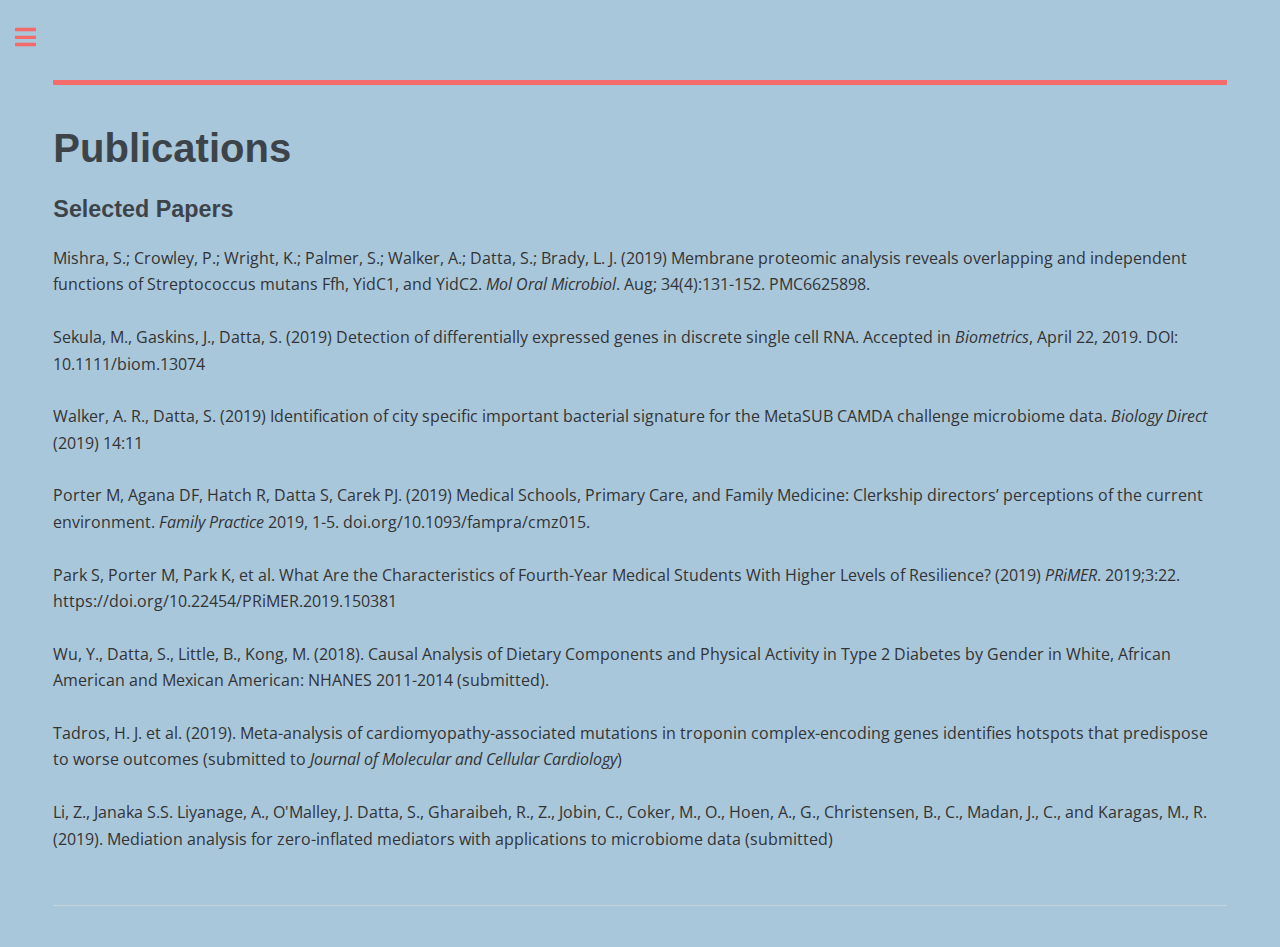
<file: publication.html>
<!DOCTYPE HTML>
<!--
	Editorial by HTML5 UP
	html5up.net | @ajlkn
	Free for personal and commercial use under the CCA 3.0 license (html5up.net/license)
-->
<html>
	<head>
		<title>Publications - Susmita Datta</title>
		<meta charset="utf-8" />
		<meta name="viewport" content="width=device-width, initial-scale=1, user-scalable=no" />
		<link rel="stylesheet" href="assets/css/main.css" />
	</head>
	<body class="is-preload">

		<!-- Wrapper -->
			<div id="wrapper">

				<!-- Main -->
					<div id="main">
						<div class="inner">

							<!-- Header -->
								<header id="header">

								</header>

							<!-- Content -->
								<section>
									<header class="main">
										<h1>Publications</h1>
									</header>

									<!-- Content -->
										<h2 id="content">Selected Papers</h2>
										<p><font size="3">
										Mishra, S.; Crowley, P.; Wright, K.; Palmer, S.; Walker, A.; Datta, S.; Brady, L. J. (2019) Membrane proteomic analysis reveals overlapping and independent functions of Streptococcus mutans Ffh, YidC1, and YidC2. <i>Mol Oral Microbiol</i>. Aug; 34(4):131-152. PMC6625898. <br><br>
										Sekula, M., Gaskins, J., Datta, S. (2019) Detection of differentially expressed genes in discrete single cell RNA. Accepted in <i>Biometrics</i>, April 22, 2019. DOI: 10.1111/biom.13074 <br><br>
										Walker, A. R., Datta, S. (2019) Identification of city specific important bacterial signature for the MetaSUB CAMDA challenge microbiome data. <i>Biology Direct</i> (2019) 14:11 <br><br>
										Porter M, Agana DF, Hatch R, Datta S, Carek PJ. (2019) Medical Schools, Primary Care, and Family Medicine: Clerkship directors’ perceptions of the current environment. <i>Family Practice</i> 2019, 1-5. doi.org/10.1093/fampra/cmz015. <br><br>
										Park S, Porter M, Park K, et al. What Are the Characteristics of Fourth-Year Medical Students With Higher Levels of Resilience? (2019) <i>PRiMER</i>. 2019;3:22. https://doi.org/10.22454/PRiMER.2019.150381 <br> <br>
										Wu, Y., Datta, S., Little, B., Kong, M. (2018). Causal Analysis of Dietary Components and Physical Activity in Type 2 Diabetes by Gender in White, African American and Mexican American: NHANES 2011-2014 (submitted). <br><br>
										Tadros, H. J. et al. (2019). Meta-analysis of cardiomyopathy-associated mutations in troponin complex-encoding genes identifies hotspots that predispose to worse outcomes (submitted to <i>Journal of Molecular and Cellular Cardiology</i>) <br><br>
										Li, Z., Janaka S.S. Liyanage, A., O'Malley, J. Datta, S., Gharaibeh, R., Z., Jobin, C., Coker, M., O., Hoen, A., G., Christensen, B., C., Madan, J., C., and Karagas, M., R. (2019). Mediation analysis for zero-inflated mediators with applications to microbiome data (submitted)<br><br>
										</font></p>


									<hr class="major" />

                                </section>
						</div>
					</div>

				<!-- Sidebar -->
					<div id="sidebar">
						<div class="inner">


							<!-- Menu -->
								<nav id="menu">
									<header class="major">
										<h2>Menu</h2>
									</header>
									<ul>
										<li><a href="index.html">Homepage</a></li>
										<li><a href="research.html">Research Interests</a></li>
										<li><a href="publication.html">Publications</a></li>
										<li><a href="software.html">Softwares</a></li>
										<li><a href="students.html">Students</a></li>
										<li><a href="http://biostat.ufl.edu/", target="_blank">Department Website</a></li>
									</ul>
								</nav>

							<!-- Footer -->
								<footer id="footer">
									<p class="copyright">&copy; Susmita Datta. All rights reserved. <br>Design: <a href="https://html5up.net">HTML5 UP</a>.</p>
								</footer>

						</div>
					</div>

			</div>

		<!-- Scripts -->
			<script src="assets/js/jquery.min.js"></script>
			<script src="assets/js/browser.min.js"></script>
			<script src="assets/js/breakpoints.min.js"></script>
			<script src="assets/js/util.js"></script>
			<script src="assets/js/main.js"></script>

	</body>
</html>
</file>
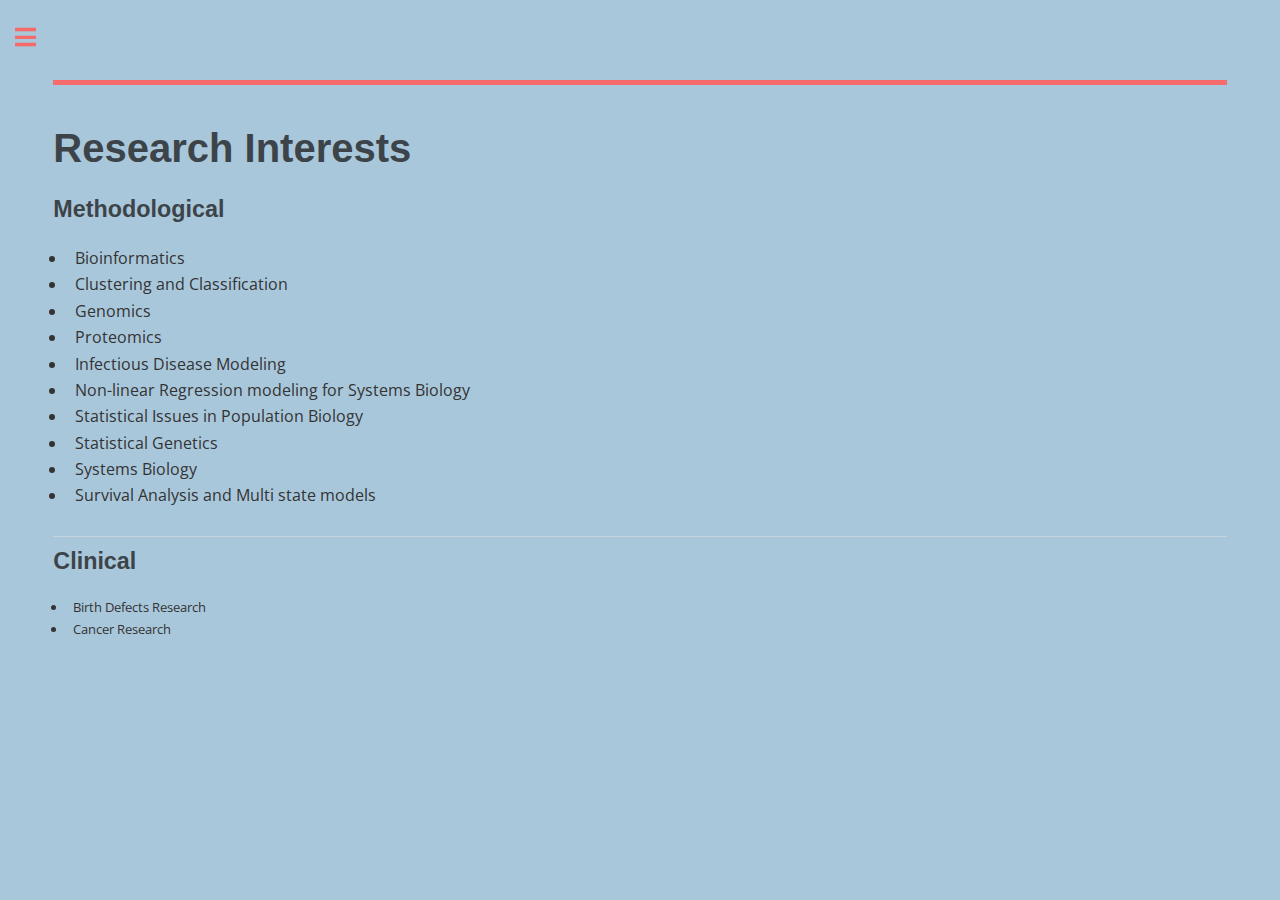
<file: research.html>
<!DOCTYPE HTML>
<!--
	Editorial by HTML5 UP
	html5up.net | @ajlkn
	Free for personal and commercial use under the CCA 3.0 license (html5up.net/license)
-->
<html>
	<head>
		<title>Research Interests - Susmita Datta</title>
		<meta charset="utf-8" />
		<meta name="viewport" content="width=device-width, initial-scale=1, user-scalable=no" />
		<link rel="stylesheet" href="assets/css/main.css" />
	</head>
	<body class="is-preload">

		<!-- Wrapper -->
			<div id="wrapper">

				<!-- Main -->
					<div id="main">
						<div class="inner">

							<!-- Header -->
								<header id="header">

								</header>

							<!-- Content -->
								<section>
									<header class="main">
										<h1>Research Interests</h1>
									</header>

									<!-- Content -->
										<h2 id="content">Methodological</h2>
											<ul><font size="3">
												<li>Bioinformatics</li>
												<li>Clustering and Classification</li>
												<li>Genomics</li>
												<li>Proteomics</li>
												<li>Infectious Disease Modeling</li>
												<li>Non-linear Regression modeling for Systems Biology</li>
												<li>Statistical Issues in Population Biology</li>
												<li>Statistical Genetics</li>
												<li>Systems Biology</li>
												<li>Survival Analysis and Multi state models</li>
											</font></ul>

									<hr class="major" />

										<h2 id="content">Clinical</h2>
											<ul>
												<li>Birth Defects Research</li>
												<li>Cancer Research</li>
											</ul>

                                </section>
						</div>
					</div>

				<!-- Sidebar -->
					<div id="sidebar">
						<div class="inner">


							<!-- Menu -->
								<nav id="menu">
									<header class="major">
										<h2>Menu</h2>
									</header>
									<ul>
										<li><a href="index.html">Homepage</a></li>
										<li><a href="research.html">Research Interests</a></li>
										<li><a href="publication.html">Publications</a></li>
										<li><a href="software.html">Softwares</a></li>
										<li><a href="students.html">Students</a></li>
										<li><a href="http://biostat.ufl.edu/", target="_blank">Department Website</a></li>
									</ul>
								</nav>

							<!-- Footer -->
								<footer id="footer">
									<p class="copyright">&copy; Susmita Datta. All rights reserved. <br>Design: <a href="https://html5up.net">HTML5 UP</a>.</p>
								</footer>

						</div>
					</div>

			</div>

		<!-- Scripts -->
			<script src="assets/js/jquery.min.js"></script>
			<script src="assets/js/browser.min.js"></script>
			<script src="assets/js/breakpoints.min.js"></script>
			<script src="assets/js/util.js"></script>
			<script src="assets/js/main.js"></script>

	</body>
</html>
</file>
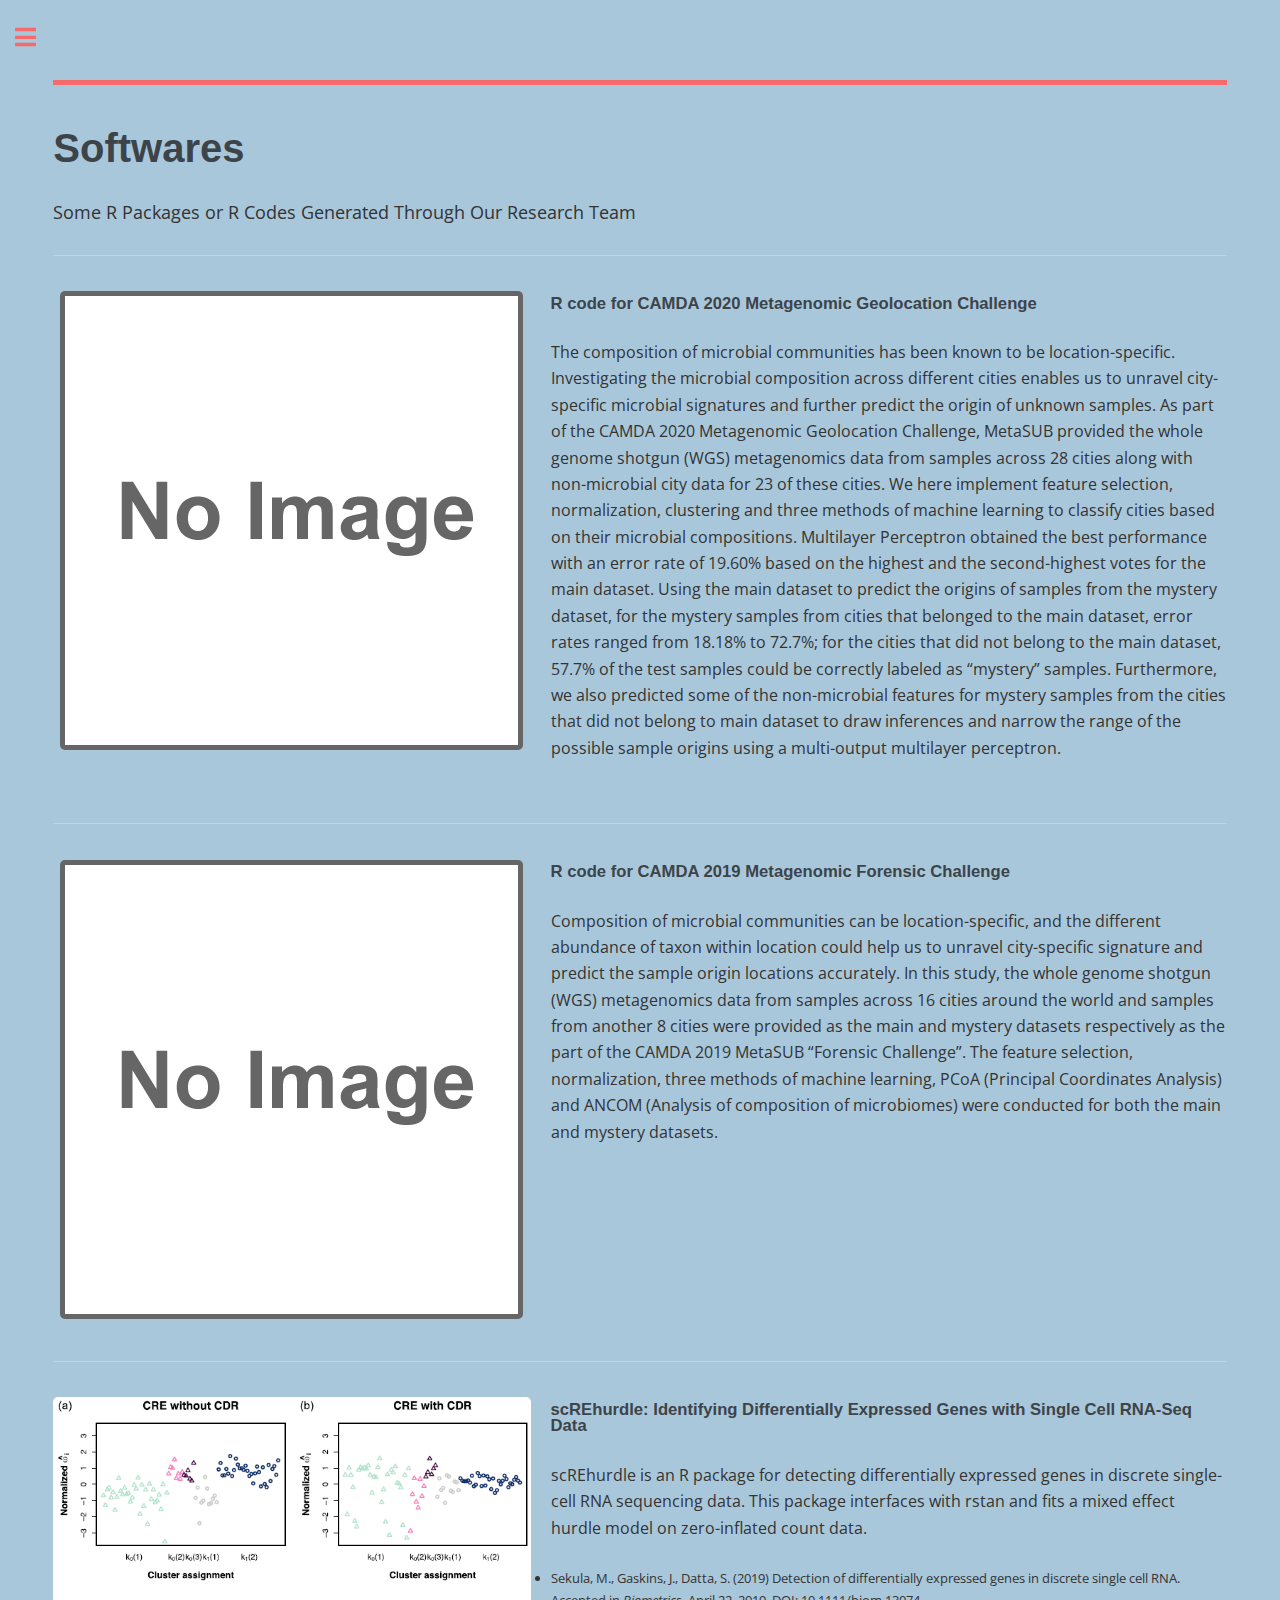
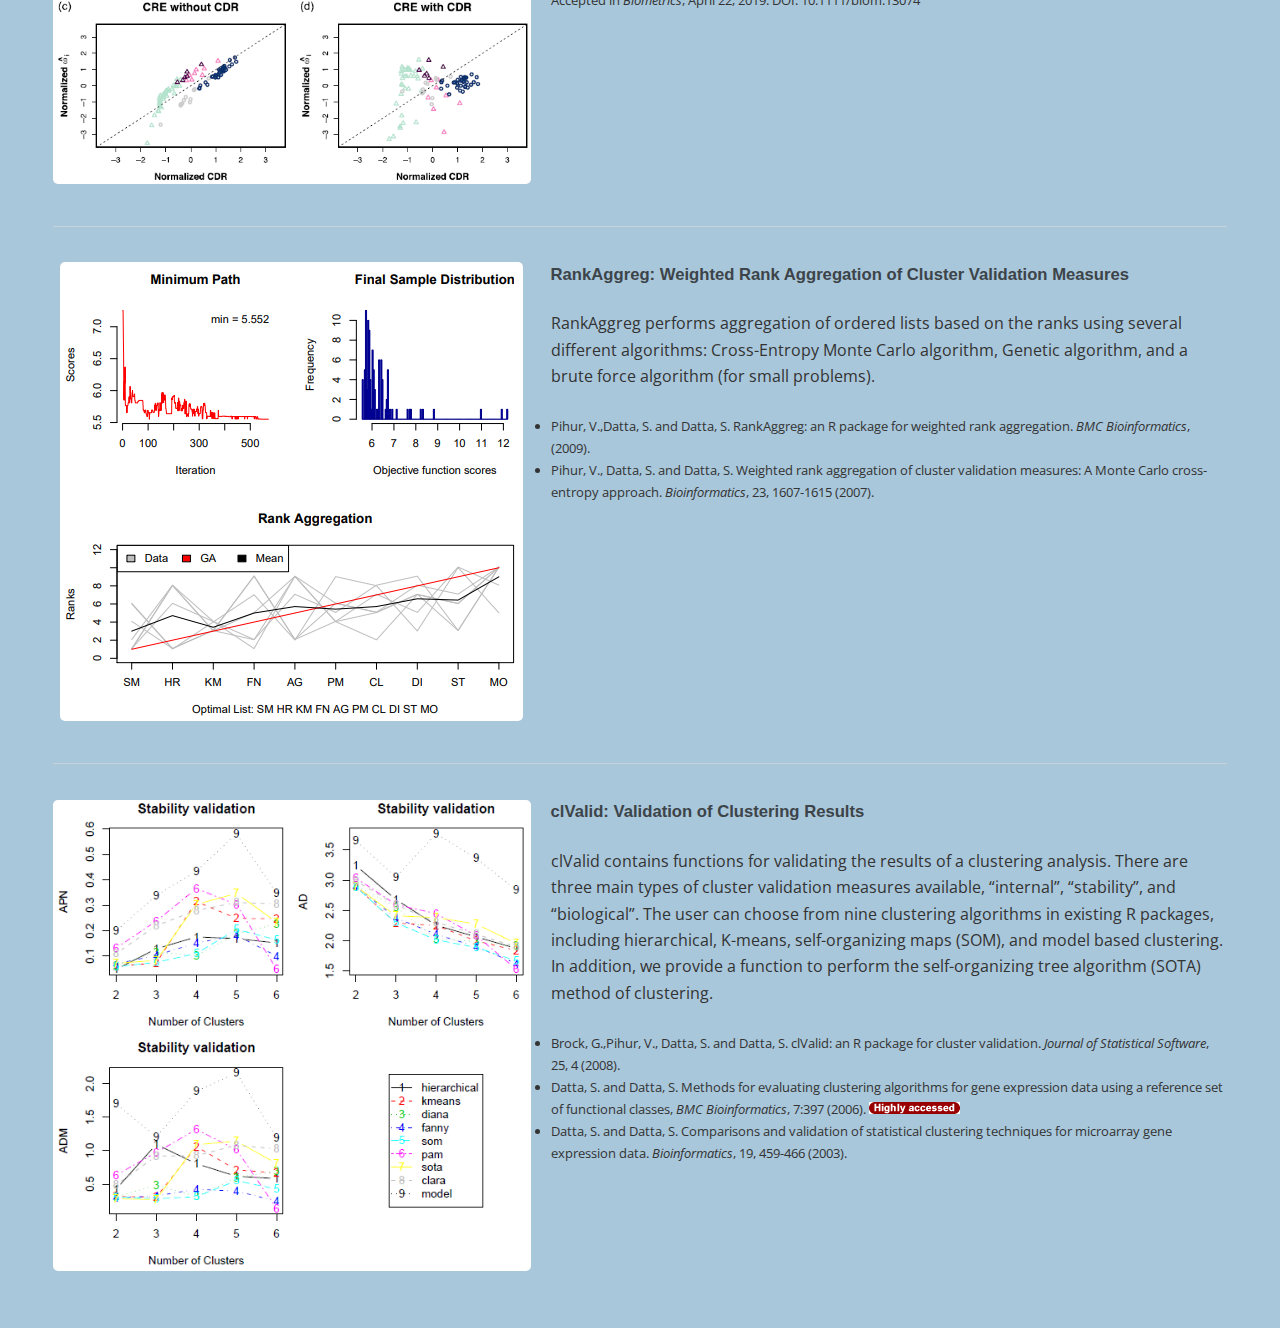
<file: software.html>
<!DOCTYPE HTML>
<!--
	Editorial by HTML5 UP
	html5up.net | @ajlkn
	Free for personal and commercial use under the CCA 3.0 license (html5up.net/license)
-->
<html>
	<head>
		<title>Softwares - Susmita Datta</title>
		<meta charset="utf-8" />
		<meta name="viewport" content="width=device-width, initial-scale=1, user-scalable=no" />
		<link rel="stylesheet" href="assets/css/main.css" />
	</head>
	<body class="is-preload">

		<!-- Wrapper -->
			<div id="wrapper">

				<!-- Main -->
					<div id="main">
						<div class="inner">

							<!-- Header -->
								<header id="header">

								</header>

							<!-- Content -->
								<section>
									<header class="main">
										<h1>Softwares</h1>
									</header>
									
									<p><font size="4">Some R Packages or R Codes Generated Through Our Research Team</font></p>
									
									
									<!-- Start for one software -->
									<hr class="major" />

										<div class="row">
											<div class="col-4 col-5-large col-12-medium" align="center">
											<br>
												<span class="image object"><img src="images/noimage.jpg" alt="" width="100%"></span>
											</div>
											<div class="col-8 col-7-large col-12-medium">
												<p><h3><a href="https://github.com/zhangrunzhi886/CAMDA-2020" target="_blank">
												R code for CAMDA 2020 Metagenomic Geolocation Challenge
												</a></h3></p>
												<p><font size="3">
												The composition of microbial communities has been known to be location-specific. Investigating the microbial composition across different cities enables us to unravel city-specific microbial signatures and further predict the origin of unknown samples. As part of the CAMDA 2020 Metagenomic Geolocation Challenge, MetaSUB provided the whole genome shotgun (WGS) metagenomics data from samples across 28 cities along with non-microbial city data for 23 of these cities. We here implement feature selection, normalization, clustering and three methods of machine learning to classify cities based on their microbial compositions. Multilayer Perceptron obtained the best performance with an error rate of 19.60% based on the highest and the second-highest votes for the main dataset. Using the main dataset to predict the origins of samples from the mystery dataset, for the mystery samples from cities that belonged to the main dataset, error rates ranged from 18.18% to 72.7%; for the cities that did not belong to the main dataset, 57.7% of the test samples could be correctly labeled as “mystery” samples. Furthermore, we also predicted some of the non-microbial features for mystery samples from the cities that did not belong to main dataset to draw inferences and narrow the range of the possible sample origins using a multi-output multilayer perceptron.
												</font></p>
									
											</div>
										</div>
										
										<br>
										
									<!-- End for one software -->
									
									<!-- Start for one software -->
									<hr class="major" />

										<div class="row">
											<div class="col-4 col-5-large col-12-medium" align="center">
											<br>
												<span class="image object"><img src="images/noimage.jpg" alt="" width="100%"></span>
											</div>
											<div class="col-8 col-7-large col-12-medium">
												<p><h3><a href="https://github.com/zhangrunzhi886/CAMDA-2019" target="_blank">
												R code for CAMDA 2019 Metagenomic Forensic Challenge
												</a></h3></p>
												<p><font size="3">
												Composition of microbial communities can be location-specific, and the different abundance of taxon within location could help us to unravel city-specific signature and predict the sample origin locations accurately. In this study, the whole genome shotgun (WGS) metagenomics data from samples across 16 cities around the world and samples from another 8 cities were provided as the main and mystery datasets respectively as the part of the CAMDA 2019 MetaSUB “Forensic Challenge”. The feature selection, normalization, three methods of machine learning, PCoA (Principal Coordinates Analysis) and ANCOM (Analysis of composition of microbiomes) were conducted for both the main and mystery datasets.
											
												</font></p>
									
											</div>
										</div>
										
										<br>
										
									<!-- End for one software -->
									
									
									<!-- Start for one software -->
									<hr class="major" />

										<div class="row">
											<div class="col-4 col-5-large col-12-medium" align="center">
											<br>
												<span class="image object"><img src="images/scREhurdle.png" alt="" width="100%"></span>
											</div>
											<div class="col-8 col-7-large col-12-medium">
												<p><h3><a href="https://github.com/mnsekula/scREhurdle" target="_blank">
												scREhurdle: Identifying Differentially Expressed Genes with Single Cell RNA-Seq Data
												</a></h3></p>
												<p><font size="3">
												scREhurdle is an R package for detecting differentially expressed genes in discrete single-cell RNA sequencing data. This package interfaces with rstan and fits a mixed effect hurdle model on zero-inflated count data.
											
												</font></p>
												<li>Sekula, M., Gaskins, J., Datta, S. (2019) Detection of differentially expressed genes in discrete single cell RNA. Accepted in <i>Biometrics</i>, April 22, 2019. DOI: 10.1111/biom.13074</li>
											</div>
										</div>
										
										<br>
										
									<!-- End for one software -->
										
										
									<!-- Start for one software -->
									<hr class="major" />

										<div class="row">
											<div class="col-4 col-5-large col-12-medium" align="center">
											<br>
												<span class="image object"><img src="images/RankAggreg.png" alt="" width="100%"></span>
											</div>
											<div class="col-8 col-7-large col-12-medium">
												<p><h3><a href="https://cran.r-project.org/web/packages/RankAggreg/" target="_blank">
												RankAggreg: Weighted Rank Aggregation of Cluster Validation Measures
												</a></h3></p>
												<p><font size="3">
												RankAggreg performs aggregation of ordered lists based on the ranks using several different algorithms: Cross-Entropy Monte Carlo algorithm, Genetic algorithm, and a brute force algorithm (for small problems).
											
												</font></p>
												<li>Pihur, V.,Datta, S. and Datta, S. RankAggreg: an R package for weighted rank aggregation. <i>BMC Bioinformatics</i>, (2009).</li>
												<li>Pihur, V., Datta, S. and Datta, S. Weighted rank aggregation of cluster validation measures: A Monte Carlo cross-entropy approach. <i>Bioinformatics</i>, 23, 1607-1615 (2007).</li>
											</div>
										</div>
										
										<br>
									<!-- End for one software -->
										
										
									<!-- Start for one software -->
									<hr class="major" />

										<div class="row">
											<div class="col-4 col-5-large col-12-medium" align="center">
											<br>
												<span class="image object"><img src="images/clValid.png" alt="" width="100%"></span>
											</div>
											<div class="col-8 col-7-large col-12-medium">
												<p><h3><a href="https://cran.r-project.org/web/packages/clValid/index.html" target="_blank">
												clValid: Validation of Clustering Results
												</a></h3></p>
												<p><font size="3">
												clValid contains functions for validating the results of a clustering analysis. There are three main types of cluster validation measures available, “internal”, “stability”, and “biological”. The user can choose from nine clustering algorithms in existing R packages, including hierarchical, K-means, self-organizing maps (SOM), and model based clustering. In addition, we provide a function to perform the self-organizing tree algorithm (SOTA) method of clustering.

												</font></p>
												<li>Brock, G.,Pihur, V., Datta, S. and Datta, S. clValid: an R package for cluster validation. <i>Journal of Statistical Software</i>, 25, 4 (2008).</li>
												<li>Datta, S.  and Datta, S. Methods for evaluating clustering algorithms for gene expression data using a reference set of functional classes, <i>BMC Bioinformatics</i>, 7:397 (2006). <img src="images/highlyaccessed.png" alt=""></li>
												<li>Datta, S. and Datta, S. Comparisons and validation of statistical clustering techniques for microarray gene expression data. <i>Bioinformatics</i>, 19,  459-466 (2003).</li>
											</div>
										</div>
										<br>
									<!-- End for one software -->

                                </section>
						</div>
					</div>

				<!-- Sidebar -->
					<div id="sidebar">
						<div class="inner">


							<!-- Menu -->
								<nav id="menu">
									<header class="major">
										<h2>Menu</h2>
									</header>
									<ul>
										<li><a href="index.html">Homepage</a></li>
										<li><a href="research.html">Research Interests</a></li>
										<li><a href="publication.html">Publications</a></li>
										<li><a href="software.html">Softwares</a></li>
										<li><a href="students.html">Students</a></li>
										<li><a href="http://biostat.ufl.edu/", target="_blank">Department Website</a></li>
									</ul>
								</nav>

							<!-- Footer -->
								<footer id="footer">
									<p class="copyright">&copy; Susmita Datta. All rights reserved. <br>Design: <a href="https://html5up.net">HTML5 UP</a>.</p>
								</footer>

						</div>
					</div>

			</div>

		<!-- Scripts -->
			<script src="assets/js/jquery.min.js"></script>
			<script src="assets/js/browser.min.js"></script>
			<script src="assets/js/breakpoints.min.js"></script>
			<script src="assets/js/util.js"></script>
			<script src="assets/js/main.js"></script>

	</body>
</html>
</file>
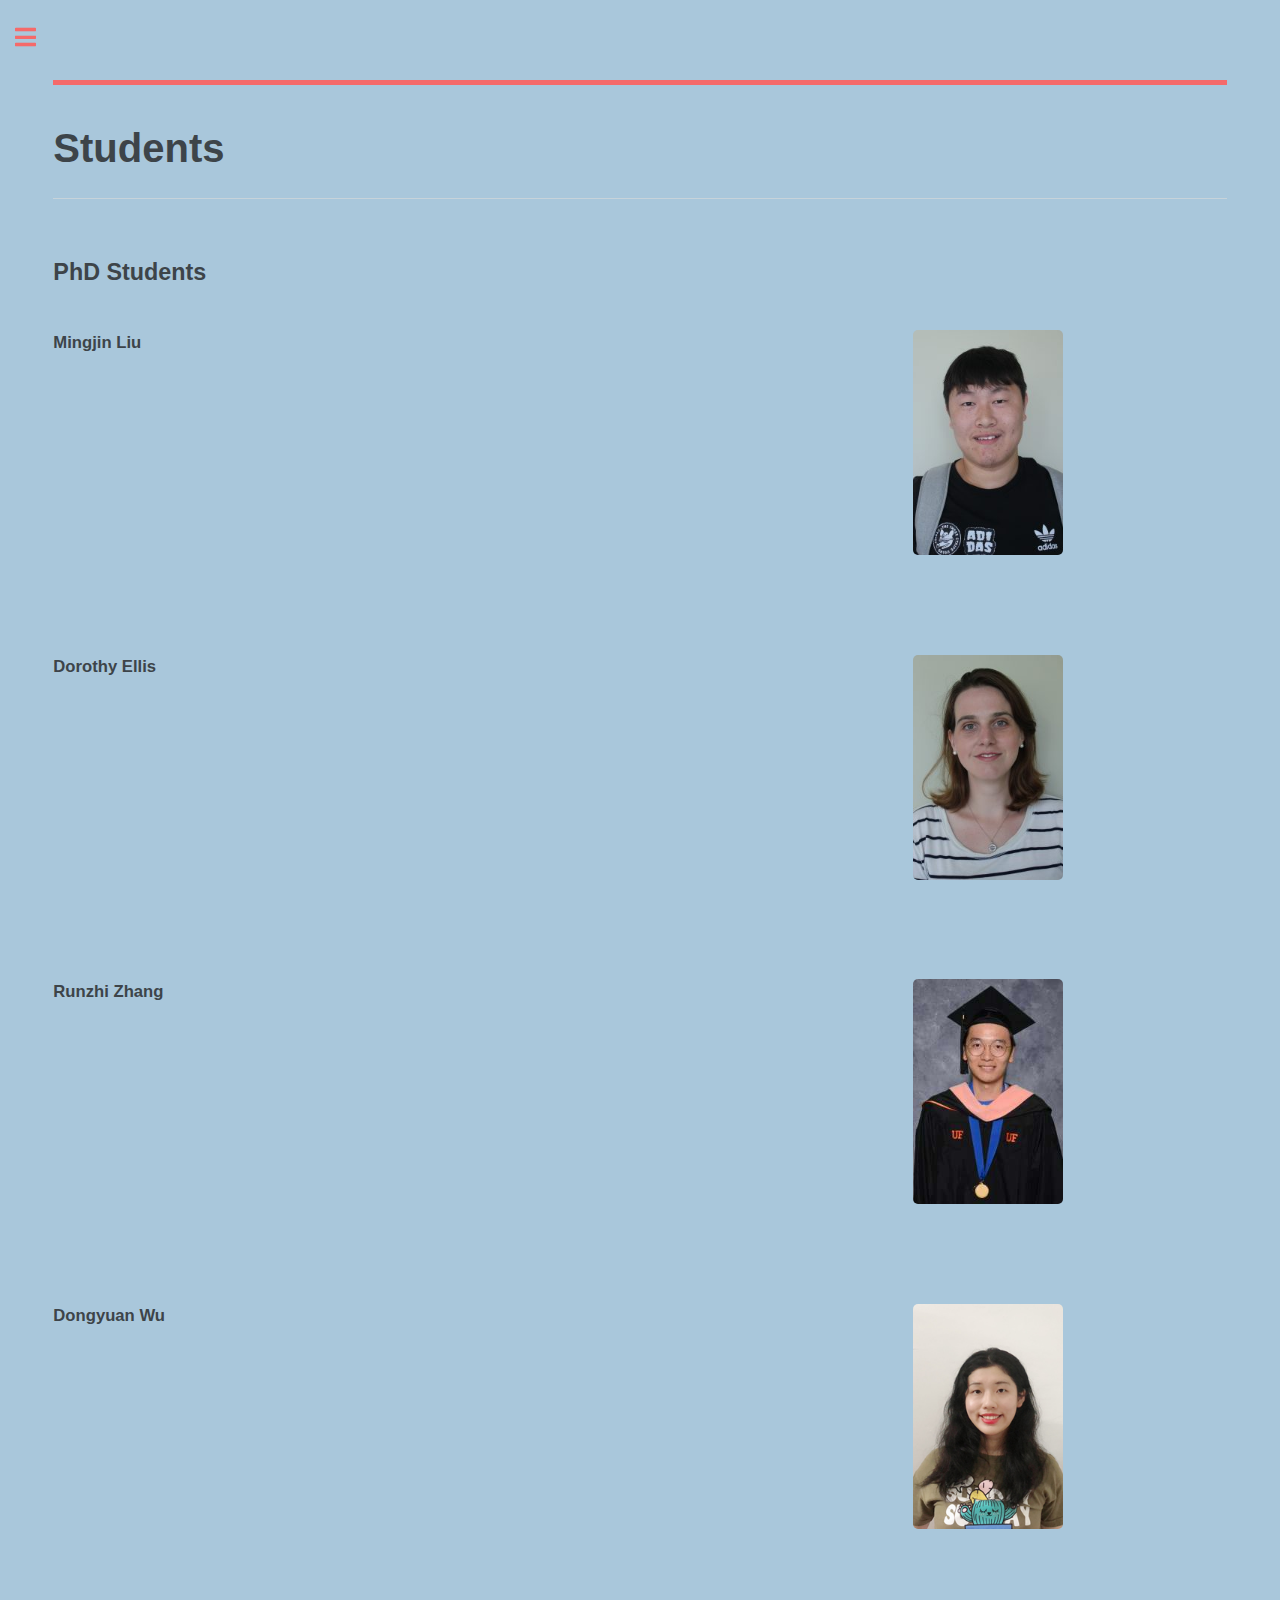
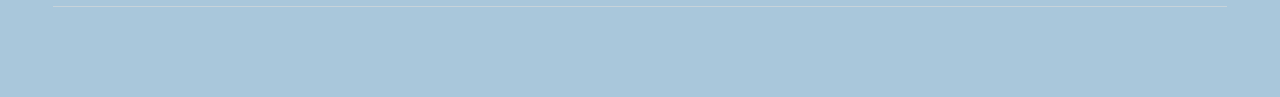
<file: students.html>
<!DOCTYPE HTML>
<!--
	Editorial by HTML5 UP
	html5up.net | @ajlkn
	Free for personal and commercial use under the CCA 3.0 license (html5up.net/license)
-->
<html>
	<head>
		<title>Students - Susmita Datta</title>
		<meta charset="utf-8" />
		<meta name="viewport" content="width=device-width, initial-scale=1, user-scalable=no" />
		<link rel="stylesheet" href="assets/css/main.css" />
	</head>
	<body class="is-preload">

		<!-- Wrapper -->
			<div id="wrapper">

				<!-- Main -->
					<div id="main">
						<div class="inner">

							<!-- Header -->
								<header id="header">

								</header>

							<!-- Content -->
								<section>
									<header class="main">
										<h1>Students</h1>
									</header>

									<hr class="major" />
										<p> <br></p>
									<h2>PhD Students</h2>
									
									<!-- Start for one student -->
										<div class="row">
											<div class="col-8 col-7-large col-12-medium">
												<p><h3>Mingjin Liu</h3></p>
												<p></p>
											</div>
											<div class="col-4 col-5-large col-12-medium" align="center">
											<br>
												<span class="image object"><img src="images/Mingjin-Liu.jpg" width="150"></span>
											</div>
										</div>
										
										<p> <br> <br> </p>
									<!-- End for one student -->
									
									<!-- Start for one student -->
										<div class="row">
											<div class="col-8 col-7-large col-12-medium">
												<p><h3>Dorothy Ellis</h3></p>
												<p></p>
											</div>
											<div class="col-4 col-5-large col-12-medium" align="center">
											<br>
												<span class="image object"><img src="images/Dorothy-Ellis.jpg" width="150"></span>
											</div>
										</div>
										
										<p> <br> <br> </p>
									<!-- End for one student -->
									
									<!-- Start for one student -->
										<div class="row">
											<div class="col-8 col-7-large col-12-medium">
												<p><h3>Runzhi Zhang</h3></p>
												<p></p>
											</div>
											<div class="col-4 col-5-large col-12-medium" align="center">
											<br>
												<span class="image object"><img src="images/Runzhi-Zhang.jpg" width="150"></span>
											</div>
										</div>
										
										<p> <br> <br> </p>
									<!-- End for one student -->
									
									<!-- Start for one student -->
										<div class="row">
											<div class="col-8 col-7-large col-12-medium">
												<p><h3>Dongyuan Wu</h3></p>
												<p></p>
											</div>
											<div class="col-4 col-5-large col-12-medium" align="center">
											<br>
												<span class="image object"><img src="images/Dongyuan-Wu.jpg" width="150"></span>
											</div>
										</div>
										
										<p> <br> <br> </p>
									<!-- End for one student -->
										
									<hr class="major" />
										<p> <br> </p>
<!--								<h2>Master Students</h2>     -->
  

								</section>

						</div>
					</div>

				<!-- Sidebar -->
					<div id="sidebar">
						<div class="inner">


							<!-- Menu -->
								<nav id="menu">
									<header class="major">
										<h2>Menu</h2>
									</header>
									<ul>
										<li><a href="index.html">Homepage</a></li>
										<li><a href="research.html">Research Interests</a></li>
										<li><a href="publication.html">Publications</a></li>
										<li><a href="software.html">Softwares</a></li>
										<li><a href="students.html">Students</a></li>
										<li><a href="http://biostat.ufl.edu/", target="_blank">Department Website</a></li>
									</ul>
								</nav>


							<!-- Footer -->
								<footer id="footer">
									<p class="copyright">&copy; Susmita Datta. All rights reserved. <br>Design: <a href="https://html5up.net">HTML5 UP</a>.</p>
								</footer>

						</div>
					</div>

			</div>

		<!-- Scripts -->
			<script src="assets/js/jquery.min.js"></script>
			<script src="assets/js/browser.min.js"></script>
			<script src="assets/js/breakpoints.min.js"></script>
			<script src="assets/js/util.js"></script>
			<script src="assets/js/main.js"></script>

	</body>
</html>
</file>
<file: assets/css/main.css>
@import url(fontawesome-all.min.css);
@import url("https://fonts.googleapis.com/css?family=Open+Sans:400,600,400italic,600italic|Roboto+Slab:400,700");

/*
	Editorial by HTML5 UP
	html5up.net | @ajlkn
	Free for personal and commercial use under the CCA 3.0 license (html5up.net/license)
*/

html, body, div, span, applet, object,
iframe, h1, h2, h3, h4, h5, h6, p, blockquote,
pre, a, abbr, acronym, address, big, cite,
code, del, dfn, em, img, ins, kbd, q, s, samp,
small, strike, strong, sub, sup, tt, var, b,
u, i, center, dl, dt, dd, ol, ul, li, fieldset,
form, label, legend, table, caption, tbody,
tfoot, thead, tr, th, td, article, aside,
canvas, details, embed, figure, figcaption,
footer, header, hgroup, menu, nav, output, ruby,
section, summary, time, mark, audio, video {
	margin: 0;
	padding: 0;
	border: 0;
	font-size: 100%;
	font: inherit;
	vertical-align: baseline;}

article, aside, details, figcaption, figure,
footer, header, hgroup, menu, nav, section {
	display: block;}

body {
	line-height: 1;
}

ol, ul {
	list-style: none;
}

blockquote, q {
	quotes: none;
}

	blockquote:before, blockquote:after, q:before, q:after {
		content: '';
		content: none;
	}

table {
	border-collapse: collapse;
	border-spacing: 0;
}

body {
	-webkit-text-size-adjust: none;
}

mark {
	background-color: transparent;
	color: inherit;
}

input::-moz-focus-inner {
	border: 0;
	padding: 0;
}

input, select, textarea {
	-moz-appearance: none;
	-webkit-appearance: none;
	-ms-appearance: none;
	appearance: none;
}

/* Basic */

	@-ms-viewport {
		width: device-width;
	}

	body {
		-ms-overflow-style: scrollbar;
	}

	@media screen and (max-width: 480px) {

		html, body {
			min-width: 320px;
		}

	}

	html {
		box-sizing: border-box;
	}

	*, *:before, *:after {
		box-sizing: inherit;
	}

	body {
		background: #a9c7db;
	}

		body.is-preload *, body.is-preload *:before, body.is-preload *:after, body.is-resizing *, body.is-resizing *:before, body.is-resizing *:after {
			-moz-animation: none !important;
			-webkit-animation: none !important;
			-ms-animation: none !important;
			animation: none !important;
			-moz-transition: none !important;
			-webkit-transition: none !important;
			-ms-transition: none !important;
			transition: none !important;
		}

/* Type */

	body, input, select, textarea {
		color: #333333;
		font-family: "Open Sans", sans-serif;
		font-size: 13pt;
		font-weight: 400;
		line-height: 1.65;
	}

		@media screen and (max-width: 1680px) {

			body, input, select, textarea {
				font-size: 11pt;
			}

		}

		@media screen and (max-width: 1280px) {

			body, input, select, textarea {
				font-size: 10pt;
			}

		}

		@media screen and (max-width: 360px) {

			body, input, select, textarea {
				font-size: 9pt;
			}

		}

	a {
		-moz-transition: color 0.2s ease-in-out, border-bottom-color 0.2s ease-in-out;
		-webkit-transition: color 0.2s ease-in-out, border-bottom-color 0.2s ease-in-out;
		-ms-transition: color 0.2s ease-in-out, border-bottom-color 0.2s ease-in-out;
		transition: color 0.2s ease-in-out, border-bottom-color 0.2s ease-in-out;
		border-bottom: dotted 1px;
		color: #333333;
		text-decoration: none;
	}

		a:hover {
			border-bottom-color: #f56a6a;
			color: #f56a6a !important;
		}

			a:hover strong {
				color: inherit;
			}

	strong, b {
		color: #3d4449;
		font-weight: 600;
	}

	em, i {
		font-style: italic;
	}

	p {
		margin: 0 0 2em 0;
	}

	h1, h2, h3, h4, h5, h6 {
		color: #3d4449;
		font-family: "Arial", serif;
		font-weight: 700;
		line-height: 1;
		margin: 0 0 1em 0;
	}

		h1 a, h2 a, h3 a, h4 a, h5 a, h6 a {
			color: inherit;
			text-decoration: none;
			border-bottom: 0;
		}

	h1 {
		font-size: 3em;
		margin: 0 0 0.5em 0;
		line-height: 0.5;
	}

	h2 {
		font-size: 1.75em;
	}

	h3 {
		font-size: 1.25em;
	}

	h4 {
		font-size: 1.1em;
	}

	h5 {
		font-size: 0.9em;
	}

	h6 {
		font-size: 0.7em;
	}

	@media screen and (max-width: 1680px) {

		h1 {
			font-size: 3em;
		}

	}

	@media screen and (max-width: 980px) {

		h1 {
			font-size: 2.75em;
		}

	}

	@media screen and (max-width: 736px) {

		h1 {
			font-size: 2em;
			line-height: 1.4;
		}

		h2 {
			font-size: 1.5em;
		}

	}

	sub {
		font-size: 0.8em;
		position: relative;
		top: 0.5em;
	}

	sup {
		font-size: 0.8em;
		position: relative;
		top: -0.5em;
	}

	blockquote {
		border-left: solid 3px rgba(210, 215, 217, 0.75);
		font-style: italic;
		margin: 0 0 2em 0;
		padding: 0.5em 0 0.5em 2em;
	}

	code {
		background: rgba(230, 235, 237, 0.25);
		border-radius: 0.375em;
		border: solid 1px rgba(210, 215, 217, 0.75);
		font-family: "Courier New", monospace;
		font-size: 0.9em;
		margin: 0 0.25em;
		padding: 0.25em 0.65em;
	}

	pre {
		-webkit-overflow-scrolling: touch;
		font-family: "Courier New", monospace;
		font-size: 0.9em;
		margin: 0 0 2em 0;
	}

		pre code {
			display: block;
			line-height: 1.75;
			padding: 1em 1.5em;
			overflow-x: auto;
		}

	hr {
		border: 0;
		border-bottom: solid 1px rgba(210, 215, 217, 0.75);
		margin: 2em 0;
	}

		hr.major {
			margin: 1em 0;
		}

	.align-left {
		text-align: left;
	}

	.align-center {
		text-align: center;
	}

	.align-right {
		text-align: right;
	}
	

/* Row */

	.row {
		display: flex;
		flex-wrap: wrap;
		box-sizing: border-box;
		align-items: stretch;
	}

		.row > * {
			box-sizing: border-box;
		}

		.row.gtr-uniform > * > :last-child {
			margin-bottom: 0;
		}

		.row.aln-left {
			justify-content: flex-start;
		}

		.row.aln-center {
			justify-content: center;
		}

		.row.aln-right {
			justify-content: flex-end;
		}

		.row.aln-top {
			align-items: flex-start;
		}

		.row.aln-middle {
			align-items: center;
		}

		.row.aln-bottom {
			align-items: flex-end;
		}

		.row > .imp {
			order: -1;
		}

		.row > .col-1 {
			width: 8.33333%;
		}

		.row > .off-1 {
			margin-left: 8.33333%;
		}

		.row > .col-2 {
			width: 16.66667%;
		}

		.row > .off-2 {
			margin-left: 16.66667%;
		}

		.row > .col-3 {
			width: 25%;
		}

		.row > .off-3 {
			margin-left: 25%;
		}

		.row > .col-4 {
			width: 33.33333%;
		}

		.row > .off-4 {
			margin-left: 33.33333%;
		}

		.row > .col-5 {
			width: 41.66667%;
		}

		.row > .off-5 {
			margin-left: 41.66667%;
		}

		.row > .col-6 {
			width: 50%;
		}

		.row > .off-6 {
			margin-left: 50%;
		}

		.row > .col-7 {
			width: 58.33333%;
		}

		.row > .off-7 {
			margin-left: 58.33333%;
		}

		.row > .col-8 {
			width: 66.66667%;
		}

		.row > .off-8 {
			margin-left: 66.66667%;
		}

		.row > .col-9 {
			width: 75%;
		}

		.row > .off-9 {
			margin-left: 75%;
		}

		.row > .col-10 {
			width: 83.33333%;
		}

		.row > .off-10 {
			margin-left: 83.33333%;
		}

		.row > .col-11 {
			width: 91.66667%;
		}

		.row > .off-11 {
			margin-left: 91.66667%;
		}

		.row > .col-12 {
			width: 100%;
		}

		.row > .off-12 {
			margin-left: 100%;
		}

		.row.gtr-0 {
			margin-top: 0;
			margin-left: 0em;
		}

			.row.gtr-0 > * {
				padding: 0 0 0 0em;
			}

			.row.gtr-0.gtr-uniform {
				margin-top: 0em;
			}

				.row.gtr-0.gtr-uniform > * {
					padding-top: 0em;
				}

		.row.gtr-25 {
			margin-top: 0;
			margin-left: -0.375em;
		}

			.row.gtr-25 > * {
				padding: 0 0 0 0.375em;
			}

			.row.gtr-25.gtr-uniform {
				margin-top: -0.375em;
			}

				.row.gtr-25.gtr-uniform > * {
					padding-top: 0.375em;
				}

		.row.gtr-50 {
			margin-top: 0;
			margin-left: -0.75em;
		}

			.row.gtr-50 > * {
				padding: 0 0 0 0.75em;
			}

			.row.gtr-50.gtr-uniform {
				margin-top: -0.75em;
			}

				.row.gtr-50.gtr-uniform > * {
					padding-top: 0.75em;
				}

		.row {
			margin-top: 0;
			margin-left: -1.5em;
		}

			.row > * {
				padding: 0 0 0 1.5em;
			}

			.row.gtr-uniform {
				margin-top: -1.5em;
			}

				.row.gtr-uniform > * {
					padding-top: 1.5em;
				}

		.row.gtr-150 {
			margin-top: 0;
			margin-left: -2.25em;
		}

			.row.gtr-150 > * {
				padding: 0 0 0 2.25em;
			}

			.row.gtr-150.gtr-uniform {
				margin-top: -2.25em;
			}

				.row.gtr-150.gtr-uniform > * {
					padding-top: 2.25em;
				}

		.row.gtr-200 {
			margin-top: 0;
			margin-left: -3em;
		}

			.row.gtr-200 > * {
				padding: 0 0 0 3em;
			}

			.row.gtr-200.gtr-uniform {
				margin-top: -3em;
			}

				.row.gtr-200.gtr-uniform > * {
					padding-top: 3em;
				}

		@media screen and (max-width: 1680px) {

			.row {
				display: flex;
				flex-wrap: wrap;
				box-sizing: border-box;
				align-items: stretch;
			}

				.row > * {
					box-sizing: border-box;
				}

				.row.gtr-uniform > * > :last-child {
					margin-bottom: 0;
				}

				.row.aln-left {
					justify-content: flex-start;
				}

				.row.aln-center {
					justify-content: center;
				}

				.row.aln-right {
					justify-content: flex-end;
				}

				.row.aln-top {
					align-items: flex-start;
				}

				.row.aln-middle {
					align-items: center;
				}

				.row.aln-bottom {
					align-items: flex-end;
				}

				.row > .imp-xlarge {
					order: -1;
				}

				.row > .col-1-xlarge {
					width: 8.33333%;
				}

				.row > .off-1-xlarge {
					margin-left: 8.33333%;
				}

				.row > .col-2-xlarge {
					width: 16.66667%;
				}

				.row > .off-2-xlarge {
					margin-left: 16.66667%;
				}

				.row > .col-3-xlarge {
					width: 25%;
				}

				.row > .off-3-xlarge {
					margin-left: 25%;
				}

				.row > .col-4-xlarge {
					width: 33.33333%;
				}

				.row > .off-4-xlarge {
					margin-left: 33.33333%;
				}

				.row > .col-5-xlarge {
					width: 41.66667%;
				}

				.row > .off-5-xlarge {
					margin-left: 41.66667%;
				}

				.row > .col-6-xlarge {
					width: 50%;
				}

				.row > .off-6-xlarge {
					margin-left: 50%;
				}

				.row > .col-7-xlarge {
					width: 58.33333%;
				}

				.row > .off-7-xlarge {
					margin-left: 58.33333%;
				}

				.row > .col-8-xlarge {
					width: 66.66667%;
				}

				.row > .off-8-xlarge {
					margin-left: 66.66667%;
				}

				.row > .col-9-xlarge {
					width: 75%;
				}

				.row > .off-9-xlarge {
					margin-left: 75%;
				}

				.row > .col-10-xlarge {
					width: 83.33333%;
				}

				.row > .off-10-xlarge {
					margin-left: 83.33333%;
				}

				.row > .col-11-xlarge {
					width: 91.66667%;
				}

				.row > .off-11-xlarge {
					margin-left: 91.66667%;
				}

				.row > .col-12-xlarge {
					width: 100%;
				}

				.row > .off-12-xlarge {
					margin-left: 100%;
				}

				.row.gtr-0 {
					margin-top: 0;
					margin-left: 0em;
				}

					.row.gtr-0 > * {
						padding: 0 0 0 0em;
					}

					.row.gtr-0.gtr-uniform {
						margin-top: 0em;
					}

						.row.gtr-0.gtr-uniform > * {
							padding-top: 0em;
						}

				.row.gtr-25 {
					margin-top: 0;
					margin-left: -0.375em;
				}

					.row.gtr-25 > * {
						padding: 0 0 0 0.375em;
					}

					.row.gtr-25.gtr-uniform {
						margin-top: -0.375em;
					}

						.row.gtr-25.gtr-uniform > * {
							padding-top: 0.375em;
						}

				.row.gtr-50 {
					margin-top: 0;
					margin-left: -0.75em;
				}

					.row.gtr-50 > * {
						padding: 0 0 0 0.75em;
					}

					.row.gtr-50.gtr-uniform {
						margin-top: -0.75em;
					}

						.row.gtr-50.gtr-uniform > * {
							padding-top: 0.75em;
						}

				.row {
					margin-top: 0;
					margin-left: -1.5em;
				}

					.row > * {
						padding: 0 0 0 1.5em;
					}

					.row.gtr-uniform {
						margin-top: -1.5em;
					}

						.row.gtr-uniform > * {
							padding-top: 1.5em;
						}

				.row.gtr-150 {
					margin-top: 0;
					margin-left: -2.25em;
				}

					.row.gtr-150 > * {
						padding: 0 0 0 2.25em;
					}

					.row.gtr-150.gtr-uniform {
						margin-top: -2.25em;
					}

						.row.gtr-150.gtr-uniform > * {
							padding-top: 2.25em;
						}

				.row.gtr-200 {
					margin-top: 0;
					margin-left: -3em;
				}

					.row.gtr-200 > * {
						padding: 0 0 0 3em;
					}

					.row.gtr-200.gtr-uniform {
						margin-top: -3em;
					}

						.row.gtr-200.gtr-uniform > * {
							padding-top: 3em;
						}

		}

		@media screen and (max-width: 1280px) {

			.row {
				display: flex;
				flex-wrap: wrap;
				box-sizing: border-box;
				align-items: stretch;
			}

				.row > * {
					box-sizing: border-box;
				}

				.row.gtr-uniform > * > :last-child {
					margin-bottom: 0;
				}

				.row.aln-left {
					justify-content: flex-start;
				}

				.row.aln-center {
					justify-content: center;
				}

				.row.aln-right {
					justify-content: flex-end;
				}

				.row.aln-top {
					align-items: flex-start;
				}

				.row.aln-middle {
					align-items: center;
				}

				.row.aln-bottom {
					align-items: flex-end;
				}

				.row > .imp-large {
					order: -1;
				}

				.row > .col-1-large {
					width: 8.33333%;
				}

				.row > .off-1-large {
					margin-left: 8.33333%;
				}

				.row > .col-2-large {
					width: 16.66667%;
				}

				.row > .off-2-large {
					margin-left: 16.66667%;
				}

				.row > .col-3-large {
					width: 25%;
				}

				.row > .off-3-large {
					margin-left: 25%;
				}

				.row > .col-4-large {
					width: 33.33333%;
				}

				.row > .off-4-large {
					margin-left: 33.33333%;
				}

				.row > .col-5-large {
					width: 41.66667%;
				}

				.row > .off-5-large {
					margin-left: 41.66667%;
				}

				.row > .col-6-large {
					width: 50%;
				}

				.row > .off-6-large {
					margin-left: 50%;
				}

				.row > .col-7-large {
					width: 58.33333%;
				}

				.row > .off-7-large {
					margin-left: 58.33333%;
				}

				.row > .col-8-large {
					width: 66.66667%;
				}

				.row > .off-8-large {
					margin-left: 66.66667%;
				}

				.row > .col-9-large {
					width: 75%;
				}

				.row > .off-9-large {
					margin-left: 75%;
				}

				.row > .col-10-large {
					width: 83.33333%;
				}

				.row > .off-10-large {
					margin-left: 83.33333%;
				}

				.row > .col-11-large {
					width: 91.66667%;
				}

				.row > .off-11-large {
					margin-left: 91.66667%;
				}

				.row > .col-12-large {
					width: 100%;
				}

				.row > .off-12-large {
					margin-left: 100%;
				}

				.row.gtr-0 {
					margin-top: 0;
					margin-left: 0em;
				}

					.row.gtr-0 > * {
						padding: 0 0 0 0em;
					}

					.row.gtr-0.gtr-uniform {
						margin-top: 0em;
					}

						.row.gtr-0.gtr-uniform > * {
							padding-top: 0em;
						}

				.row.gtr-25 {
					margin-top: 0;
					margin-left: -0.375em;
				}

					.row.gtr-25 > * {
						padding: 0 0 0 0.375em;
					}

					.row.gtr-25.gtr-uniform {
						margin-top: -0.375em;
					}

						.row.gtr-25.gtr-uniform > * {
							padding-top: 0.375em;
						}

				.row.gtr-50 {
					margin-top: 0;
					margin-left: -0.75em;
				}

					.row.gtr-50 > * {
						padding: 0 0 0 0.75em;
					}

					.row.gtr-50.gtr-uniform {
						margin-top: -0.75em;
					}

						.row.gtr-50.gtr-uniform > * {
							padding-top: 0.75em;
						}

				.row {
					margin-top: 0;
					margin-left: -1.5em;
				}

					.row > * {
						padding: 0 0 0 1.5em;
					}

					.row.gtr-uniform {
						margin-top: -1.5em;
					}

						.row.gtr-uniform > * {
							padding-top: 1.5em;
						}

				.row.gtr-150 {
					margin-top: 0;
					margin-left: -2.25em;
				}

					.row.gtr-150 > * {
						padding: 0 0 0 2.25em;
					}

					.row.gtr-150.gtr-uniform {
						margin-top: -2.25em;
					}

						.row.gtr-150.gtr-uniform > * {
							padding-top: 2.25em;
						}

				.row.gtr-200 {
					margin-top: 0;
					margin-left: -3em;
				}

					.row.gtr-200 > * {
						padding: 0 0 0 3em;
					}

					.row.gtr-200.gtr-uniform {
						margin-top: -3em;
					}

						.row.gtr-200.gtr-uniform > * {
							padding-top: 3em;
						}

		}

		@media screen and (max-width: 980px) {

			.row {
				display: flex;
				flex-wrap: wrap;
				box-sizing: border-box;
				align-items: stretch;
			}

				.row > * {
					box-sizing: border-box;
				}

				.row.gtr-uniform > * > :last-child {
					margin-bottom: 0;
				}

				.row.aln-left {
					justify-content: flex-start;
				}

				.row.aln-center {
					justify-content: center;
				}

				.row.aln-right {
					justify-content: flex-end;
				}

				.row.aln-top {
					align-items: flex-start;
				}

				.row.aln-middle {
					align-items: center;
				}

				.row.aln-bottom {
					align-items: flex-end;
				}

				.row > .imp-medium {
					order: -1;
				}

				.row > .col-1-medium {
					width: 8.33333%;
				}

				.row > .off-1-medium {
					margin-left: 8.33333%;
				}

				.row > .col-2-medium {
					width: 16.66667%;
				}

				.row > .off-2-medium {
					margin-left: 16.66667%;
				}

				.row > .col-3-medium {
					width: 25%;
				}

				.row > .off-3-medium {
					margin-left: 25%;
				}

				.row > .col-4-medium {
					width: 33.33333%;
				}

				.row > .off-4-medium {
					margin-left: 33.33333%;
				}

				.row > .col-5-medium {
					width: 41.66667%;
				}

				.row > .off-5-medium {
					margin-left: 41.66667%;
				}

				.row > .col-6-medium {
					width: 50%;
				}

				.row > .off-6-medium {
					margin-left: 50%;
				}

				.row > .col-7-medium {
					width: 58.33333%;
				}

				.row > .off-7-medium {
					margin-left: 58.33333%;
				}

				.row > .col-8-medium {
					width: 66.66667%;
				}

				.row > .off-8-medium {
					margin-left: 66.66667%;
				}

				.row > .col-9-medium {
					width: 75%;
				}

				.row > .off-9-medium {
					margin-left: 75%;
				}

				.row > .col-10-medium {
					width: 83.33333%;
				}

				.row > .off-10-medium {
					margin-left: 83.33333%;
				}

				.row > .col-11-medium {
					width: 91.66667%;
				}

				.row > .off-11-medium {
					margin-left: 91.66667%;
				}

				.row > .col-12-medium {
					width: 100%;
				}

				.row > .off-12-medium {
					margin-left: 100%;
				}

				.row.gtr-0 {
					margin-top: 0;
					margin-left: 0em;
				}

					.row.gtr-0 > * {
						padding: 0 0 0 0em;
					}

					.row.gtr-0.gtr-uniform {
						margin-top: 0em;
					}

						.row.gtr-0.gtr-uniform > * {
							padding-top: 0em;
						}

				.row.gtr-25 {
					margin-top: 0;
					margin-left: -0.375em;
				}

					.row.gtr-25 > * {
						padding: 0 0 0 0.375em;
					}

					.row.gtr-25.gtr-uniform {
						margin-top: -0.375em;
					}

						.row.gtr-25.gtr-uniform > * {
							padding-top: 0.375em;
						}

				.row.gtr-50 {
					margin-top: 0;
					margin-left: -0.75em;
				}

					.row.gtr-50 > * {
						padding: 0 0 0 0.75em;
					}

					.row.gtr-50.gtr-uniform {
						margin-top: -0.75em;
					}

						.row.gtr-50.gtr-uniform > * {
							padding-top: 0.75em;
						}

				.row {
					margin-top: 0;
					margin-left: -1.5em;
				}

					.row > * {
						padding: 0 0 0 1.5em;
					}

					.row.gtr-uniform {
						margin-top: -1.5em;
					}

						.row.gtr-uniform > * {
							padding-top: 1.5em;
						}

				.row.gtr-150 {
					margin-top: 0;
					margin-left: -2.25em;
				}

					.row.gtr-150 > * {
						padding: 0 0 0 2.25em;
					}

					.row.gtr-150.gtr-uniform {
						margin-top: -2.25em;
					}

						.row.gtr-150.gtr-uniform > * {
							padding-top: 2.25em;
						}

				.row.gtr-200 {
					margin-top: 0;
					margin-left: -3em;
				}

					.row.gtr-200 > * {
						padding: 0 0 0 3em;
					}

					.row.gtr-200.gtr-uniform {
						margin-top: -3em;
					}

						.row.gtr-200.gtr-uniform > * {
							padding-top: 3em;
						}

		}

		@media screen and (max-width: 736px) {

			.row {
				display: flex;
				flex-wrap: wrap;
				box-sizing: border-box;
				align-items: stretch;
			}

				.row > * {
					box-sizing: border-box;
				}

				.row.gtr-uniform > * > :last-child {
					margin-bottom: 0;
				}

				.row.aln-left {
					justify-content: flex-start;
				}

				.row.aln-center {
					justify-content: center;
				}

				.row.aln-right {
					justify-content: flex-end;
				}

				.row.aln-top {
					align-items: flex-start;
				}

				.row.aln-middle {
					align-items: center;
				}

				.row.aln-bottom {
					align-items: flex-end;
				}

				.row > .imp-small {
					order: -1;
				}

				.row > .col-1-small {
					width: 8.33333%;
				}

				.row > .off-1-small {
					margin-left: 8.33333%;
				}

				.row > .col-2-small {
					width: 16.66667%;
				}

				.row > .off-2-small {
					margin-left: 16.66667%;
				}

				.row > .col-3-small {
					width: 25%;
				}

				.row > .off-3-small {
					margin-left: 25%;
				}

				.row > .col-4-small {
					width: 33.33333%;
				}

				.row > .off-4-small {
					margin-left: 33.33333%;
				}

				.row > .col-5-small {
					width: 41.66667%;
				}

				.row > .off-5-small {
					margin-left: 41.66667%;
				}

				.row > .col-6-small {
					width: 50%;
				}

				.row > .off-6-small {
					margin-left: 50%;
				}

				.row > .col-7-small {
					width: 58.33333%;
				}

				.row > .off-7-small {
					margin-left: 58.33333%;
				}

				.row > .col-8-small {
					width: 66.66667%;
				}

				.row > .off-8-small {
					margin-left: 66.66667%;
				}

				.row > .col-9-small {
					width: 75%;
				}

				.row > .off-9-small {
					margin-left: 75%;
				}

				.row > .col-10-small {
					width: 83.33333%;
				}

				.row > .off-10-small {
					margin-left: 83.33333%;
				}

				.row > .col-11-small {
					width: 91.66667%;
				}

				.row > .off-11-small {
					margin-left: 91.66667%;
				}

				.row > .col-12-small {
					width: 100%;
				}

				.row > .off-12-small {
					margin-left: 100%;
				}

				.row.gtr-0 {
					margin-top: 0;
					margin-left: 0em;
				}

					.row.gtr-0 > * {
						padding: 0 0 0 0em;
					}

					.row.gtr-0.gtr-uniform {
						margin-top: 0em;
					}

						.row.gtr-0.gtr-uniform > * {
							padding-top: 0em;
						}

				.row.gtr-25 {
					margin-top: 0;
					margin-left: -0.375em;
				}

					.row.gtr-25 > * {
						padding: 0 0 0 0.375em;
					}

					.row.gtr-25.gtr-uniform {
						margin-top: -0.375em;
					}

						.row.gtr-25.gtr-uniform > * {
							padding-top: 0.375em;
						}

				.row.gtr-50 {
					margin-top: 0;
					margin-left: -0.75em;
				}

					.row.gtr-50 > * {
						padding: 0 0 0 0.75em;
					}

					.row.gtr-50.gtr-uniform {
						margin-top: -0.75em;
					}

						.row.gtr-50.gtr-uniform > * {
							padding-top: 0.75em;
						}

				.row {
					margin-top: 0;
					margin-left: -1.5em;
				}

					.row > * {
						padding: 0 0 0 1.5em;
					}

					.row.gtr-uniform {
						margin-top: -1.5em;
					}

						.row.gtr-uniform > * {
							padding-top: 1.5em;
						}

				.row.gtr-150 {
					margin-top: 0;
					margin-left: -2.25em;
				}

					.row.gtr-150 > * {
						padding: 0 0 0 2.25em;
					}

					.row.gtr-150.gtr-uniform {
						margin-top: -2.25em;
					}

						.row.gtr-150.gtr-uniform > * {
							padding-top: 2.25em;
						}

				.row.gtr-200 {
					margin-top: 0;
					margin-left: -3em;
				}

					.row.gtr-200 > * {
						padding: 0 0 0 3em;
					}

					.row.gtr-200.gtr-uniform {
						margin-top: -3em;
					}

						.row.gtr-200.gtr-uniform > * {
							padding-top: 3em;
						}

		}

		@media screen and (max-width: 480px) {

			.row {
				display: flex;
				flex-wrap: wrap;
				box-sizing: border-box;
				align-items: stretch;
			}

				.row > * {
					box-sizing: border-box;
				}

				.row.gtr-uniform > * > :last-child {
					margin-bottom: 0;
				}

				.row.aln-left {
					justify-content: flex-start;
				}

				.row.aln-center {
					justify-content: center;
				}

				.row.aln-right {
					justify-content: flex-end;
				}

				.row.aln-top {
					align-items: flex-start;
				}

				.row.aln-middle {
					align-items: center;
				}

				.row.aln-bottom {
					align-items: flex-end;
				}

				.row > .imp-xsmall {
					order: -1;
				}

				.row > .col-1-xsmall {
					width: 8.33333%;
				}

				.row > .off-1-xsmall {
					margin-left: 8.33333%;
				}

				.row > .col-2-xsmall {
					width: 16.66667%;
				}

				.row > .off-2-xsmall {
					margin-left: 16.66667%;
				}

				.row > .col-3-xsmall {
					width: 25%;
				}

				.row > .off-3-xsmall {
					margin-left: 25%;
				}

				.row > .col-4-xsmall {
					width: 33.33333%;
				}

				.row > .off-4-xsmall {
					margin-left: 33.33333%;
				}

				.row > .col-5-xsmall {
					width: 41.66667%;
				}

				.row > .off-5-xsmall {
					margin-left: 41.66667%;
				}

				.row > .col-6-xsmall {
					width: 50%;
				}

				.row > .off-6-xsmall {
					margin-left: 50%;
				}

				.row > .col-7-xsmall {
					width: 58.33333%;
				}

				.row > .off-7-xsmall {
					margin-left: 58.33333%;
				}

				.row > .col-8-xsmall {
					width: 66.66667%;
				}

				.row > .off-8-xsmall {
					margin-left: 66.66667%;
				}

				.row > .col-9-xsmall {
					width: 75%;
				}

				.row > .off-9-xsmall {
					margin-left: 75%;
				}

				.row > .col-10-xsmall {
					width: 83.33333%;
				}

				.row > .off-10-xsmall {
					margin-left: 83.33333%;
				}

				.row > .col-11-xsmall {
					width: 91.66667%;
				}

				.row > .off-11-xsmall {
					margin-left: 91.66667%;
				}

				.row > .col-12-xsmall {
					width: 100%;
				}

				.row > .off-12-xsmall {
					margin-left: 100%;
				}

				.row.gtr-0 {
					margin-top: 0;
					margin-left: 0em;
				}

					.row.gtr-0 > * {
						padding: 0 0 0 0em;
					}

					.row.gtr-0.gtr-uniform {
						margin-top: 0em;
					}

						.row.gtr-0.gtr-uniform > * {
							padding-top: 0em;
						}

				.row.gtr-25 {
					margin-top: 0;
					margin-left: -0.375em;
				}

					.row.gtr-25 > * {
						padding: 0 0 0 0.375em;
					}

					.row.gtr-25.gtr-uniform {
						margin-top: -0.375em;
					}

						.row.gtr-25.gtr-uniform > * {
							padding-top: 0.375em;
						}

				.row.gtr-50 {
					margin-top: 0;
					margin-left: -0.75em;
				}

					.row.gtr-50 > * {
						padding: 0 0 0 0.75em;
					}

					.row.gtr-50.gtr-uniform {
						margin-top: -0.75em;
					}

						.row.gtr-50.gtr-uniform > * {
							padding-top: 0.75em;
						}

				.row {
					margin-top: 0;
					margin-left: -1.5em;
				}

					.row > * {
						padding: 0 0 0 1.5em;
					}

					.row.gtr-uniform {
						margin-top: -1.5em;
					}

						.row.gtr-uniform > * {
							padding-top: 1.5em;
						}

				.row.gtr-150 {
					margin-top: 0;
					margin-left: -2.25em;
				}

					.row.gtr-150 > * {
						padding: 0 0 0 2.25em;
					}

					.row.gtr-150.gtr-uniform {
						margin-top: -2.25em;
					}

						.row.gtr-150.gtr-uniform > * {
							padding-top: 2.25em;
						}

				.row.gtr-200 {
					margin-top: 0;
					margin-left: -3em;
				}

					.row.gtr-200 > * {
						padding: 0 0 0 3em;
					}

					.row.gtr-200.gtr-uniform {
						margin-top: -3em;
					}

						.row.gtr-200.gtr-uniform > * {
							padding-top: 3em;
						}

		}

/* Section/Article */

	section.special, article.special {
		text-align: center;
	}

	header p {
		font-family: "Roboto Slab", serif;
		font-size: 1em;
		font-weight: 400;
		letter-spacing: 0.075em;
		margin-top: -0.5em;
		text-transform: uppercase;
	}

	header.major > :last-child {
		border-bottom: solid 3px #f56a6a;
		display: inline-block;
		margin: 0 0 2em 0;
		padding: 0 0.75em 0.5em 0;
	}

	header.main > :last-child {
		margin: 0 0 1em 0;
	}

/* Form */

	form {
		margin: 0 0 2em 0;
	}

	label {
		color: #3d4449;
		display: block;
		font-size: 0.9em;
		font-weight: 600;
		margin: 0 0 1em 0;
	}

	input[type="text"],
	input[type="password"],
	input[type="email"],
	input[type="tel"],
	input[type="search"],
	input[type="url"],
	select,
	textarea {
		-moz-appearance: none;
		-webkit-appearance: none;
		-ms-appearance: none;
		appearance: none;
		background: #ffffff;
		border-radius: 0.375em;
		border: none;
		border: solid 1px rgba(210, 215, 217, 0.75);
		color: inherit;
		display: block;
		outline: 0;
		padding: 0 1em;
		text-decoration: none;
		width: 100%;
	}

		input[type="text"]:invalid,
		input[type="password"]:invalid,
		input[type="email"]:invalid,
		input[type="tel"]:invalid,
		input[type="search"]:invalid,
		input[type="url"]:invalid,
		select:invalid,
		textarea:invalid {
			box-shadow: none;
		}

		input[type="text"]:focus,
		input[type="password"]:focus,
		input[type="email"]:focus,
		input[type="tel"]:focus,
		input[type="search"]:focus,
		input[type="url"]:focus,
		select:focus,
		textarea:focus {
			border-color: #f56a6a;
			box-shadow: 0 0 0 1px #f56a6a;
		}

	select {
		background-image: url("data:image/svg+xml;charset=utf8,%3Csvg xmlns='http://www.w3.org/2000/svg' width='40' height='40' preserveAspectRatio='none' viewBox='0 0 40 40'%3E%3Cpath d='M9.4,12.3l10.4,10.4l10.4-10.4c0.2-0.2,0.5-0.4,0.9-0.4c0.3,0,0.6,0.1,0.9,0.4l3.3,3.3c0.2,0.2,0.4,0.5,0.4,0.9 c0,0.4-0.1,0.6-0.4,0.9L20.7,31.9c-0.2,0.2-0.5,0.4-0.9,0.4c-0.3,0-0.6-0.1-0.9-0.4L4.3,17.3c-0.2-0.2-0.4-0.5-0.4-0.9 c0-0.4,0.1-0.6,0.4-0.9l3.3-3.3c0.2-0.2,0.5-0.4,0.9-0.4S9.1,12.1,9.4,12.3z' fill='rgba(210, 215, 217, 0.75)' /%3E%3C/svg%3E");
		background-size: 1.25em;
		background-repeat: no-repeat;
		background-position: calc(100% - 1em) center;
		height: 2.75em;
		padding-right: 2.75em;
		text-overflow: ellipsis;
	}

		select option {
			color: #3d4449;
			background: #ffffff;
		}

		select:focus::-ms-value {
			background-color: transparent;
		}

		select::-ms-expand {
			display: none;
		}

	input[type="text"],
	input[type="password"],
	input[type="email"],
	input[type="tel"],
	input[type="search"],
	input[type="url"],
	select {
		height: 2.75em;
	}

	textarea {
		padding: 0.75em 1em;
	}

	input[type="checkbox"],
	input[type="radio"] {
		-moz-appearance: none;
		-webkit-appearance: none;
		-ms-appearance: none;
		appearance: none;
		display: block;
		float: left;
		margin-right: -2em;
		opacity: 0;
		width: 1em;
		z-index: -1;
	}

		input[type="checkbox"] + label,
		input[type="radio"] + label {
			text-decoration: none;
			color: #7f888f;
			cursor: pointer;
			display: inline-block;
			font-size: 1em;
			font-weight: 400;
			padding-left: 2.4em;
			padding-right: 0.75em;
			position: relative;
		}

			input[type="checkbox"] + label:before,
			input[type="radio"] + label:before {
				-moz-osx-font-smoothing: grayscale;
				-webkit-font-smoothing: antialiased;
				display: inline-block;
				font-style: normal;
				font-variant: normal;
				text-rendering: auto;
				line-height: 1;
				text-transform: none !important;
				font-family: 'Font Awesome 5 Free';
				font-weight: 900;
			}

			input[type="checkbox"] + label:before,
			input[type="radio"] + label:before {
				background: #ffffff;
				border-radius: 0.375em;
				border: solid 1px rgba(210, 215, 217, 0.75);
				content: '';
				display: inline-block;
				font-size: 0.8em;
				height: 2.0625em;
				left: 0;
				line-height: 2.0625em;
				position: absolute;
				text-align: center;
				top: 0;
				width: 2.0625em;
			}

		input[type="checkbox"]:checked + label:before,
		input[type="radio"]:checked + label:before {
			background: #3d4449;
			border-color: #3d4449;
			color: #ffffff;
			content: '\f00c';
		}

		input[type="checkbox"]:focus + label:before,
		input[type="radio"]:focus + label:before {
			border-color: #f56a6a;
			box-shadow: 0 0 0 1px #f56a6a;
		}

	input[type="checkbox"] + label:before {
		border-radius: 0.375em;
	}

	input[type="radio"] + label:before {
		border-radius: 100%;
	}

	::-webkit-input-placeholder {
		color: #9fa3a6 !important;
		opacity: 1.0;
	}

	:-moz-placeholder {
		color: #9fa3a6 !important;
		opacity: 1.0;
	}

	::-moz-placeholder {
		color: #9fa3a6 !important;
		opacity: 1.0;
	}

	:-ms-input-placeholder {
		color: #9fa3a6 !important;
		opacity: 1.0;
	}

/* Box */

	.box {
		border-radius: 0.375em;
		border: solid 1px rgba(210, 215, 217, 0.75);
		margin-bottom: 2em;
		padding: 1.5em;
	}

		.box > :last-child,
		.box > :last-child > :last-child,
		.box > :last-child > :last-child > :last-child {
			margin-bottom: 0;
		}

		.box.alt {
			border: 0;
			border-radius: 0;
			padding: 0;
		}

/* Icon */

	.icon {
		text-decoration: none;
		border-bottom: none;
		position: relative;
	}

		.icon:before {
			-moz-osx-font-smoothing: grayscale;
			-webkit-font-smoothing: antialiased;
			display: inline-block;
			font-style: normal;
			font-variant: normal;
			text-rendering: auto;
			line-height: 1;
			text-transform: none !important;
			font-family: 'Font Awesome 5 Free';
			font-weight: 400;
		}

		.icon > .label {
			display: none;
		}

		.icon:before {
			line-height: inherit;
		}

		.icon.solid:before {
			font-weight: 900;
		}

		.icon.brands:before {
			font-family: 'Font Awesome 5 Brands';
		}

/* Image */

	.image {
		border-radius: 0.375em;
		border: 0;
		display: inline-block;
		position: relative;
	}

		.image img {
			border-radius: 0.375em;
			display: block;
		}

		.image.left, .image.right {
			max-width: 40%;
		}

			.image.left img, .image.right img {
				width: 100%;
			}

		.image.left {
			float: left;
			padding: 0 1.5em 1em 0;
			top: 0.25em;
		}

		.image.right {
			float: right;
			padding: 0 0 1em 1.5em;
			top: 0.25em;
		}

		.image.fit {
			display: block;
			margin: 0 0 2em 0;
			width: 100%;
		}

			.image.fit img {
				width: 100%;
			}

		.image.main {
			display: block;
			margin: 0 0 3em 0;
			width: 100%;
		}

			.image.main img {
				width: 100%;
			}

	a.image {
		overflow: hidden;
	}

		a.image img {
			-moz-transition: -moz-transform 0.2s ease;
			-webkit-transition: -webkit-transform 0.2s ease;
			-ms-transition: -ms-transform 0.2s ease;
			transition: transform 0.2s ease;
		}

		a.image:hover img {
			-moz-transform: scale(1.075);
			-webkit-transform: scale(1.075);
			-ms-transform: scale(1.075);
			transform: scale(1.075);
		}

/* List */

	ol {
		list-style: decimal;
		margin: 0 0 2em 0;
		padding-left: 1.25em;
	}

		ol li {
			padding-left: 0.25em;
		}

	ul {
		list-style: disc;
		margin: 0 0 2em 0;
		padding-left: 1em;
	}

		ul li {
			padding-left: 0.5em;
		}

		ul.alt {
			list-style: none;
			padding-left: 0;
		}

			ul.alt li {
				border-top: solid 1px rgba(210, 215, 217, 0.75);
				padding: 0.5em 0;
			}

				ul.alt li:first-child {
					border-top: 0;
					padding-top: 0;
				}

	dl {
		margin: 0 0 2em 0;
	}

		dl dt {
			display: block;
			font-weight: 600;
			margin: 0 0 1em 0;
		}

		dl dd {
			margin-left: 2em;
		}

/* Actions */

	ul.actions {
		display: -moz-flex;
		display: -webkit-flex;
		display: -ms-flex;
		display: flex;
		cursor: default;
		list-style: none;
		margin-left: -1em;
		padding-left: 0;
	}

		ul.actions li {
			padding: 0 0 0 1em;
			vertical-align: middle;
		}

		ul.actions.special {
			-moz-justify-content: center;
			-webkit-justify-content: center;
			-ms-justify-content: center;
			justify-content: center;
			width: 100%;
			margin-left: 0;
		}

			ul.actions.special li:first-child {
				padding-left: 0;
			}

		ul.actions.stacked {
			-moz-flex-direction: column;
			-webkit-flex-direction: column;
			-ms-flex-direction: column;
			flex-direction: column;
			margin-left: 0;
		}

			ul.actions.stacked li {
				padding: 1.3em 0 0 0;
			}

				ul.actions.stacked li:first-child {
					padding-top: 0;
				}

		ul.actions.fit {
			width: calc(100% + 1em);
		}

			ul.actions.fit li {
				-moz-flex-grow: 1;
				-webkit-flex-grow: 1;
				-ms-flex-grow: 1;
				flex-grow: 1;
				-moz-flex-shrink: 1;
				-webkit-flex-shrink: 1;
				-ms-flex-shrink: 1;
				flex-shrink: 1;
				width: 100%;
			}

				ul.actions.fit li > * {
					width: 100%;
				}

			ul.actions.fit.stacked {
				width: 100%;
			}

/* Icons */

	ul.icons {
		cursor: default;
		list-style: none;
		padding-left: 0;
	}

		ul.icons li {
			display: inline-block;
			padding: 0 1em 0 0;
		}

			ul.icons li:last-child {
				padding-right: 0;
			}

			ul.icons li .icon {
				color: inherit;
			}

				ul.icons li .icon:before {
					font-size: 1.25em;
				}

/* Contact */

	ul.contact {
		list-style: none;
		padding: 0;
	}

		ul.contact li {
			text-decoration: none;
			border-top: solid 1px rgba(210, 215, 217, 0.75);
			margin: 1.5em 0 0 0;
			padding: 1.5em 0 0 3em;
			position: relative;
		}

			ul.contact li:before {
				-moz-osx-font-smoothing: grayscale;
				-webkit-font-smoothing: antialiased;
				display: inline-block;
				font-style: normal;
				font-variant: normal;
				text-rendering: auto;
				line-height: 1;
				text-transform: none !important;
				font-family: 'Font Awesome 5 Free';
				font-weight: 400;
			}

			ul.contact li:before {
				color: #f56a6a;
				display: inline-block;
				font-size: 1.5em;
				height: 1.125em;
				left: 0;
				line-height: 1.125em;
				position: absolute;
				text-align: center;
				top: 1em;
				width: 1.5em;
			}

			ul.contact li:first-child {
				border-top: 0;
				margin-top: 0;
				padding-top: 0;
			}

				ul.contact li:first-child:before {
					top: 0;
				}

			ul.contact li a {
				color: inherit;
			}

/* Pagination */

	ul.pagination {
		cursor: default;
		list-style: none;
		padding-left: 0;
	}

		ul.pagination li {
			display: inline-block;
			padding-left: 0;
			vertical-align: middle;
		}

			ul.pagination li > .page {
				-moz-transition: background-color 0.2s ease-in-out, color 0.2s ease-in-out;
				-webkit-transition: background-color 0.2s ease-in-out, color 0.2s ease-in-out;
				-ms-transition: background-color 0.2s ease-in-out, color 0.2s ease-in-out;
				transition: background-color 0.2s ease-in-out, color 0.2s ease-in-out;
				border-bottom: 0;
				border-radius: 0.375em;
				display: inline-block;
				font-size: 0.8em;
				font-weight: 600;
				height: 2em;
				line-height: 2em;
				margin: 0 0.125em;
				min-width: 2em;
				padding: 0 0.5em;
				text-align: center;
			}

				ul.pagination li > .page.active {
					background-color: #f56a6a;
					color: #ffffff !important;
				}

					ul.pagination li > .page.active:hover {
						background-color: #f67878;
					}

					ul.pagination li > .page.active:active {
						background-color: #f45c5c;
					}

			ul.pagination li:first-child {
				padding-right: 0.75em;
			}

			ul.pagination li:last-child {
				padding-left: 0.75em;
			}

		@media screen and (max-width: 480px) {

			ul.pagination li:nth-child(n+2):nth-last-child(n+2) {
				display: none;
			}

			ul.pagination li:first-child {
				padding-right: 0;
			}

		}

/* Table */

	.table-wrapper {
		-webkit-overflow-scrolling: touch;
		overflow-x: auto;
	}

	table {
		margin: 0 0 2em 0;
		width: 100%;
	}

		table tbody tr {
			border: solid 1px rgba(210, 215, 217, 0.75);
			border-left: 0;
			border-right: 0;
		}

			table tbody tr:nth-child(2n + 1) {
				background-color: rgba(230, 235, 237, 0.25);
			}

		table td {
			padding: 0.75em 0.75em;
		}

		table th {
			color: #3d4449;
			font-size: 0.9em;
			font-weight: 600;
			padding: 0 0.75em 0.75em 0.75em;
			text-align: left;
		}

		table thead {
			border-bottom: solid 2px rgba(210, 215, 217, 0.75);
		}

		table tfoot {
			border-top: solid 2px rgba(210, 215, 217, 0.75);
		}

		table.alt {
			border-collapse: separate;
		}

			table.alt tbody tr td {
				border: solid 1px rgba(210, 215, 217, 0.75);
				border-left-width: 0;
				border-top-width: 0;
			}

				table.alt tbody tr td:first-child {
					border-left-width: 1px;
				}

			table.alt tbody tr:first-child td {
				border-top-width: 1px;
			}

			table.alt thead {
				border-bottom: 0;
			}

			table.alt tfoot {
				border-top: 0;
			}

/* Button */

	input[type="submit"],
	input[type="reset"],
	input[type="button"],
	button,
	.button {
		-moz-appearance: none;
		-webkit-appearance: none;
		-ms-appearance: none;
		appearance: none;
		-moz-transition: background-color 0.2s ease-in-out, color 0.2s ease-in-out;
		-webkit-transition: background-color 0.2s ease-in-out, color 0.2s ease-in-out;
		-ms-transition: background-color 0.2s ease-in-out, color 0.2s ease-in-out;
		transition: background-color 0.2s ease-in-out, color 0.2s ease-in-out;
		background-color: transparent;
		border-radius: 0.375em;
		border: 0;
		box-shadow: inset 0 0 0 2px #f56a6a;
		color: #f56a6a !important;
		cursor: pointer;
		display: inline-block;
		font-family: "Roboto Slab", serif;
		font-size: 0.8em;
		font-weight: 700;
		height: 3.5em;
		letter-spacing: 0.075em;
		line-height: 3.5em;
		padding: 0 2.25em;
		text-align: center;
		text-decoration: none;
		text-transform: uppercase;
		white-space: nowrap;
	}

		input[type="submit"]:hover,
		input[type="reset"]:hover,
		input[type="button"]:hover,
		button:hover,
		.button:hover {
			background-color: rgba(245, 106, 106, 0.05);
		}

		input[type="submit"]:active,
		input[type="reset"]:active,
		input[type="button"]:active,
		button:active,
		.button:active {
			background-color: rgba(245, 106, 106, 0.15);
		}

		input[type="submit"].icon:before,
		input[type="reset"].icon:before,
		input[type="button"].icon:before,
		button.icon:before,
		.button.icon:before {
			margin-right: 0.5em;
		}

		input[type="submit"].fit,
		input[type="reset"].fit,
		input[type="button"].fit,
		button.fit,
		.button.fit {
			width: 100%;
		}

		input[type="submit"].small,
		input[type="reset"].small,
		input[type="button"].small,
		button.small,
		.button.small {
			font-size: 0.6em;
		}

		input[type="submit"].large,
		input[type="reset"].large,
		input[type="button"].large,
		button.large,
		.button.large {
			font-size: 1em;
			height: 3.65em;
			line-height: 3.65em;
		}

		input[type="submit"].primary,
		input[type="reset"].primary,
		input[type="button"].primary,
		button.primary,
		.button.primary {
			background-color: #f56a6a;
			box-shadow: none;
			color: #ffffff !important;
		}

			input[type="submit"].primary:hover,
			input[type="reset"].primary:hover,
			input[type="button"].primary:hover,
			button.primary:hover,
			.button.primary:hover {
				background-color: #f67878;
			}

			input[type="submit"].primary:active,
			input[type="reset"].primary:active,
			input[type="button"].primary:active,
			button.primary:active,
			.button.primary:active {
				background-color: #f45c5c;
			}

		input[type="submit"].disabled, input[type="submit"]:disabled,
		input[type="reset"].disabled,
		input[type="reset"]:disabled,
		input[type="button"].disabled,
		input[type="button"]:disabled,
		button.disabled,
		button:disabled,
		.button.disabled,
		.button:disabled {
			pointer-events: none;
			opacity: 0.25;
		}

/* Mini Posts */

	.mini-posts article {
		border-top: solid 1px rgba(210, 215, 217, 0.75);
		margin-top: 2em;
		padding-top: 2em;
	}

		.mini-posts article .image {
			display: block;
			margin: 0 0 1.5em 0;
		}

			.mini-posts article .image img {
				display: block;
				width: 100%;
			}

		.mini-posts article:first-child {
			border-top: 0;
			margin-top: 0;
			padding-top: 0;
		}

/* Features */

	.features {
		display: -moz-flex;
		display: -webkit-flex;
		display: -ms-flex;
		display: flex;
		-moz-flex-wrap: wrap;
		-webkit-flex-wrap: wrap;
		-ms-flex-wrap: wrap;
		flex-wrap: wrap;
		margin: 0 0 2em -3em;
		width: calc(100% + 3em);
	}

		.features article {
			-moz-align-items: center;
			-webkit-align-items: center;
			-ms-align-items: center;
			align-items: center;
			display: -moz-flex;
			display: -webkit-flex;
			display: -ms-flex;
			display: flex;
			margin: 0 0 3em 3em;
			position: relative;
			width: calc(50% - 3em);
		}

			.features article:nth-child(2n - 1) {
				margin-right: 1.5em;
			}

			.features article:nth-child(2n) {
				margin-left: 1.5em;
			}

			.features article:nth-last-child(1), .features article:nth-last-child(2) {
				margin-bottom: 0;
			}

			.features article .icon {
				-moz-flex-grow: 0;
				-webkit-flex-grow: 0;
				-ms-flex-grow: 0;
				flex-grow: 0;
				-moz-flex-shrink: 0;
				-webkit-flex-shrink: 0;
				-ms-flex-shrink: 0;
				flex-shrink: 0;
				display: block;
				height: 10em;
				line-height: 10em;
				margin: 0 2em 0 0;
				text-align: center;
				width: 10em;
			}

				.features article .icon:before {
					color: #f56a6a;
					font-size: 2.75rem;
					position: relative;
					top: 0.05em;
				}

				.features article .icon:after {
					-moz-transform: rotate(45deg);
					-webkit-transform: rotate(45deg);
					-ms-transform: rotate(45deg);
					transform: rotate(45deg);
					border-radius: 0.25rem;
					border: solid 2px rgba(210, 215, 217, 0.75);
					content: '';
					display: block;
					height: 7em;
					left: 50%;
					margin: -3.5em 0 0 -3.5em;
					position: absolute;
					top: 50%;
					width: 7em;
				}

			.features article .content {
				-moz-flex-grow: 1;
				-webkit-flex-grow: 1;
				-ms-flex-grow: 1;
				flex-grow: 1;
				-moz-flex-shrink: 1;
				-webkit-flex-shrink: 1;
				-ms-flex-shrink: 1;
				flex-shrink: 1;
				width: 100%;
			}

				.features article .content > :last-child {
					margin-bottom: 0;
				}

		@media screen and (max-width: 980px) {

			.features {
				margin: 0 0 2em 0;
				width: 100%;
			}

				.features article {
					margin: 0 0 3em 0;
					width: 100%;
				}

					.features article:nth-child(2n - 1) {
						margin-right: 0;
					}

					.features article:nth-child(2n) {
						margin-left: 0;
					}

					.features article:nth-last-child(1), .features article:nth-last-child(2) {
						margin-bottom: 3em;
					}

					.features article:last-child {
						margin-bottom: 0;
					}

					.features article .icon {
						height: 8em;
						line-height: 8em;
						width: 8em;
					}

						.features article .icon:before {
							font-size: 2.25rem;
						}

						.features article .icon:after {
							height: 6em;
							margin: -3em 0 0 -3em;
							width: 6em;
						}

		}

		@media screen and (max-width: 480px) {

			.features article {
				-moz-flex-direction: column;
				-webkit-flex-direction: column;
				-ms-flex-direction: column;
				flex-direction: column;
				-moz-align-items: -moz-flex-start;
				-webkit-align-items: -webkit-flex-start;
				-ms-align-items: -ms-flex-start;
				align-items: flex-start;
			}

				.features article .icon {
					height: 6em;
					line-height: 6em;
					margin: 0 0 1.5em 0;
					width: 6em;
				}

					.features article .icon:before {
						font-size: 1.5rem;
					}

					.features article .icon:after {
						height: 4em;
						margin: -2em 0 0 -2em;
						width: 4em;
					}

		}

		@media screen and (max-width: 480px) {

			.features article .icon:before {
				font-size: 1.25rem;
			}

		}

/* Posts */

	.posts {
		display: -moz-flex;
		display: -webkit-flex;
		display: -ms-flex;
		display: flex;
		-moz-flex-wrap: wrap;
		-webkit-flex-wrap: wrap;
		-ms-flex-wrap: wrap;
		flex-wrap: wrap;
		margin: 0 0 2em -6em;
		width: calc(100% + 6em);
	}

		.posts article {
			-moz-flex-grow: 0;
			-webkit-flex-grow: 0;
			-ms-flex-grow: 0;
			flex-grow: 0;
			-moz-flex-shrink: 1;
			-webkit-flex-shrink: 1;
			-ms-flex-shrink: 1;
			flex-shrink: 1;
			margin: 0 0 6em 6em;
			position: relative;
			width: calc(33.33333% - 6em);
		}

			.posts article:before {
				background: rgba(210, 215, 217, 0.75);
				content: '';
				display: block;
				height: calc(100% + 6em);
				left: -3em;
				position: absolute;
				top: 0;
				width: 1px;
			}

			.posts article:after {
				background: rgba(210, 215, 217, 0.75);
				bottom: -3em;
				content: '';
				display: block;
				height: 1px;
				position: absolute;
				right: 0;
				width: calc(100% + 6em);
			}

			.posts article > :last-child {
				margin-bottom: 0;
			}

			.posts article .image {
				display: block;
				margin: 0 0 2em 0;
			}

				.posts article .image img {
					display: block;
					width: 100%;
				}

		@media screen and (min-width: 1681px) {

			.posts article:nth-child(3n + 1):before {
				display: none;
			}

			.posts article:nth-child(3n + 1):after {
				width: 100%;
			}

			.posts article:nth-last-child(1), .posts article:nth-last-child(2), .posts article:nth-last-child(3) {
				margin-bottom: 0;
			}

				.posts article:nth-last-child(1):before, .posts article:nth-last-child(2):before, .posts article:nth-last-child(3):before {
					height: 100%;
				}

				.posts article:nth-last-child(1):after, .posts article:nth-last-child(2):after, .posts article:nth-last-child(3):after {
					display: none;
				}

		}

		@media screen and (max-width: 1680px) {

			.posts article {
				width: calc(50% - 6em);
			}

				.posts article:nth-last-child(3) {
					margin-bottom: 6em;
				}

		}

		@media screen and (min-width: 481px) and (max-width: 1680px) {

			.posts article:nth-child(2n + 1):before {
				display: none;
			}

			.posts article:nth-child(2n + 1):after {
				width: 100%;
			}

			.posts article:nth-last-child(1), .posts article:nth-last-child(2) {
				margin-bottom: 0;
			}

				.posts article:nth-last-child(1):before, .posts article:nth-last-child(2):before {
					height: 100%;
				}

				.posts article:nth-last-child(1):after, .posts article:nth-last-child(2):after {
					display: none;
				}

		}

		@media screen and (max-width: 736px) {

			.posts {
				margin: 0 0 2em -4.5em;
				width: calc(100% + 4.5em);
			}

				.posts article {
					margin: 0 0 4.5em 4.5em;
					width: calc(50% - 4.5em);
				}

					.posts article:before {
						height: calc(100% + 4.5em);
						left: -2.25em;
					}

					.posts article:after {
						bottom: -2.25em;
						width: calc(100% + 4.5em);
					}

					.posts article:nth-last-child(3) {
						margin-bottom: 4.5em;
					}

		}

		@media screen and (max-width: 480px) {

			.posts {
				margin: 0 0 2em 0;
				width: 100%;
			}

				.posts article {
					margin: 0 0 4.5em 0;
					width: 100%;
				}

					.posts article:before {
						display: none;
					}

					.posts article:after {
						width: 100%;
					}

					.posts article:last-child {
						margin-bottom: 0;
					}

						.posts article:last-child:after {
							display: none;
						}

		}

/* Wrapper */

	#wrapper {
		display: -moz-flex;
		display: -webkit-flex;
		display: -ms-flex;
		display: flex;
		-moz-flex-direction: row-reverse;
		-webkit-flex-direction: row-reverse;
		-ms-flex-direction: row-reverse;
		flex-direction: row-reverse;
		min-height: 100vh;
	}

/* Main */

	#main {
		-moz-flex-grow: 1;
		-webkit-flex-grow: 1;
		-ms-flex-grow: 1;
		flex-grow: 1;
		-moz-flex-shrink: 1;
		-webkit-flex-shrink: 1;
		-ms-flex-shrink: 1;
		flex-shrink: 1;
		width: 100%;
	}

		#main > .inner {
			padding: 0 6em 0.1em 6em ;
			margin: 0 auto;
			max-width: 110em;
		}

			#main > .inner > section {
				padding: 6em 0 4em 0 ;
				border-top: solid 2px rgba(210, 215, 217, 0.75);
			}

				#main > .inner > section:first-of-type {
					border-top: 0 !important;
				}

		@media screen and (max-width: 1680px) {

			#main > .inner {
				padding: 0 5em 0.1em 5em ;
			}

				#main > .inner > section {
					padding: 5em 0 3em 0 ;
				}

		}

		@media screen and (max-width: 1280px) {

			#main > .inner {
				padding: 0 4em 0.1em 4em ;
			}

				#main > .inner > section {
					padding: 4em 0 2em 0 ;
				}

		}

		@media screen and (max-width: 736px) {

			#main > .inner {
				padding: 0 2em 0.1em 2em ;
			}

				#main > .inner > section {
					padding: 3em 0 1em 0 ;
				}

		}

/* Sidebar */

	#search form {
		text-decoration: none;
		position: relative;
	}

		#search form:before {
			-moz-osx-font-smoothing: grayscale;
			-webkit-font-smoothing: antialiased;
			display: inline-block;
			font-style: normal;
			font-variant: normal;
			text-rendering: auto;
			line-height: 1;
			text-transform: none !important;
			font-family: 'Font Awesome 5 Free';
			font-weight: 900;
		}

		#search form:before {
			-moz-transform: scaleX(-1);
			-webkit-transform: scaleX(-1);
			-ms-transform: scaleX(-1);
			transform: scaleX(-1);
			color: #7f888f;
			content: '\f002';
			cursor: default;
			display: block;
			font-size: 1.5em;
			height: 2em;
			line-height: 2em;
			opacity: 0.325;
			position: absolute;
			right: 0;
			text-align: center;
			top: 0;
			width: 2em;
		}

		#search form input[type="text"] {
			padding-right: 2.75em;
		}

	#sidebar {
		-moz-flex-grow: 0;
		-webkit-flex-grow: 0;
		-ms-flex-grow: 0;
		flex-grow: 0;
		-moz-flex-shrink: 0;
		-webkit-flex-shrink: 0;
		-ms-flex-shrink: 0;
		flex-shrink: 0;
		-moz-transition: margin-left 0.5s ease, box-shadow 0.5s ease;
		-webkit-transition: margin-left 0.5s ease, box-shadow 0.5s ease;
		-ms-transition: margin-left 0.5s ease, box-shadow 0.5s ease;
		transition: margin-left 0.5s ease, box-shadow 0.5s ease;
		background-color: #f5f6f7;
		font-size: 0.9em;
		position: relative;
		width: 26em;
	}

		#sidebar h2 {
			font-size: 1.38889em;
		}

		#sidebar > .inner {
			padding: 2.22222em 2.22222em 2.44444em 2.22222em ;
			position: relative;
			width: 26em;
		}

			#sidebar > .inner > * {
				border-bottom: solid 2px rgba(210, 215, 217, 0.75);
				margin: 0 0 3.5em 0;
				padding: 0 0 3.5em 0;
			}

				#sidebar > .inner > * > :last-child {
					margin-bottom: 0;
				}

				#sidebar > .inner > *:last-child {
					border-bottom: 0;
					margin-bottom: 0;
					padding-bottom: 0;
				}

			#sidebar > .inner > .alt {
				background-color: #eff1f2;
				border-bottom: 0;
				margin: -2.22222em 0 4.44444em -2.22222em;
				padding: 2.22222em;
				width: calc(100% + 4.44444em);
			}

		#sidebar .toggle {
			text-decoration: none;
			-moz-transition: left 0.5s ease;
			-webkit-transition: left 0.5s ease;
			-ms-transition: left 0.5s ease;
			transition: left 0.5s ease;
			-webkit-tap-highlight-color: rgba(255, 255, 255, 0);
			border: 0;
			display: block;
			height: 7.5em;
			left: 26em;
			line-height: 7.5em;
			outline: 0;
			overflow: hidden;
			position: absolute;
			text-align: center;
			text-indent: -15em;
			top: 0;
			width: 6em;
			z-index: 10000;
		}

			#sidebar .toggle:before {
				-moz-osx-font-smoothing: grayscale;
				-webkit-font-smoothing: antialiased;
				display: inline-block;
				font-style: normal;
				font-variant: normal;
				text-rendering: auto;
				line-height: 1;
				text-transform: none !important;
				font-family: 'Font Awesome 5 Free';
				font-weight: 900;
			}

			#sidebar .toggle:before {
				content: '\f0c9';
				font-size: 2rem;
				height: inherit;
				left: 0;
				line-height: inherit;
				position: absolute;
				text-indent: 0;
				top: 0;
				width: inherit;
			}

		#sidebar.inactive {
			margin-left: -26em;
		}

		@media screen and (max-width: 1680px) {

			#sidebar {
				width: 24em;
			}

				#sidebar > .inner {
					padding: 1.66667em 1.66667em 1.33333em 1.66667em ;
					width: 24em;
				}

					#sidebar > .inner > .alt {
						margin: -1.66667em 0 3.33333em -1.66667em;
						padding: 1.66667em;
						width: calc(100% + 3.33333em);
					}

				#sidebar .toggle {
					height: 6.25em;
					left: 24em;
					line-height: 6.25em;
					text-indent: 5em;
					width: 5em;
				}

					#sidebar .toggle:before {
						font-size: 1.5rem;
					}

				#sidebar.inactive {
					margin-left: -24em;
				}

		}

		@media screen and (max-width: 1280px) {

			#sidebar {
				box-shadow: 0 0 5em 0 rgba(0, 0, 0, 0.175);
				height: 100%;
				left: 0;
				position: fixed;
				top: 0;
				z-index: 10000;
			}

				#sidebar.inactive {
					box-shadow: none;
				}

				#sidebar > .inner {
					-webkit-overflow-scrolling: touch;
					height: 100%;
					left: 0;
					overflow-x: hidden;
					overflow-y: auto;
					position: absolute;
					top: 0;
				}

					#sidebar > .inner:after {
						content: '';
						display: block;
						height: 4em;
						width: 100%;
					}

				#sidebar .toggle {
					text-indent: 6em;
					width: 6em;
				}

					#sidebar .toggle:before {
						font-size: 1.5rem;
						margin-left: -0.4375em;
					}

				body.is-preload #sidebar {
					display: none;
				}

		}

		@media screen and (max-width: 736px) {

			#sidebar .toggle {
				text-indent: 7.25em;
				width: 7.25em;
			}

				#sidebar .toggle:before {
					color: #7f888f;
					margin-left: -0.0625em;
					margin-top: -0.25em;
					font-size: 1.1rem;
					z-index: 1;
				}

				#sidebar .toggle:after {
					background: rgba(222, 225, 226, 0.75);
					border-radius: 0.375em;
					content: '';
					height: 3.5em;
					left: 1em;
					position: absolute;
					top: 1em;
					width: 5em;
				}

		}

/* Header */

	#header {
		display: -moz-flex;
		display: -webkit-flex;
		display: -ms-flex;
		display: flex;
		border-bottom: solid 5px #f56a6a;
		padding: 6em 0 1em 0;
		position: relative;
	}

		#header > * {
			-moz-flex: 1;
			-webkit-flex: 1;
			-ms-flex: 1;
			flex: 1;
			margin-bottom: 0;
		}

		#header .logo {
			border-bottom: 0;
			color: inherit;
			font-family: "Roboto Slab", serif;
			font-size: 1.125em;
		}

		#header .icons {
			text-align: right;
		}

		@media screen and (max-width: 1680px) {

			#header {
				padding-top: 5em;
			}

		}

		@media screen and (max-width: 736px) {

			#header {
				padding-top: 6.5em;
			}

				#header .logo {
					font-size: 1.25em;
					margin: 0;
				}

				#header .icons {
					height: 5em;
					line-height: 5em;
					position: absolute;
					right: -0.5em;
					top: 0;
				}

		}

/* Banner */

	#banner {
		padding: 6em 0 4em 0 ;
		display: -moz-flex;
		display: -webkit-flex;
		display: -ms-flex;
		display: flex;
	}

		#banner h1 {
			margin-top: -0.125em;
		}

		#banner .content {
			-moz-flex-grow: 1;
			-webkit-flex-grow: 1;
			-ms-flex-grow: 1;
			flex-grow: 1;
			-moz-flex-shrink: 1;
			-webkit-flex-shrink: 1;
			-ms-flex-shrink: 1;
			flex-shrink: 1;
			width: 65%;
		}

		#banner .image {
			-moz-flex-grow: 0;
			-webkit-flex-grow: 0;
			-ms-flex-grow: 0;
			flex-grow: 0;
			-moz-flex-shrink: 0;
			-webkit-flex-shrink: 0;
			-ms-flex-shrink: 0;
			flex-shrink: 0;
			display: block;
			margin: 0 0 2em 4em;
			width: 35%;
		}

			#banner .image img {
				height: 90%;
				-moz-object-fit: cover;
				-webkit-object-fit: cover;
				-ms-object-fit: cover;
				object-fit: cover;
				-moz-object-position: center;
				-webkit-object-position: center;
				-ms-object-position: center;
				object-position: center;
				width: 90%;
			}

		@media screen and (orientation: portrait) {

			#banner {
				-moz-flex-direction: column-reverse;
				-webkit-flex-direction: column-reverse;
				-ms-flex-direction: column-reverse;
				flex-direction: column-reverse;
			}

				#banner h1 br {
					display: none;
				}

				#banner .content {
					-moz-flex-grow: 0;
					-webkit-flex-grow: 0;
					-ms-flex-grow: 0;
					flex-grow: 0;
					-moz-flex-shrink: 0;
					-webkit-flex-shrink: 0;
					-ms-flex-shrink: 0;
					flex-shrink: 0;
					width: 100%;
				}

				#banner .image {
					-moz-flex-grow: 0;
					-webkit-flex-grow: 0;
					-ms-flex-grow: 0;
					flex-grow: 0;
					-moz-flex-shrink: 0;
					-webkit-flex-shrink: 0;
					-ms-flex-shrink: 0;
					flex-shrink: 0;
					margin: 0 0 4em 0;
					height: 25em;
					max-height: 50vh;
					min-height: 18em;
					width: 100%;
				}

		}

		@media screen and (orientation: portrait) and (max-width: 480px) {

			#banner .image {
				max-height: 35vh;
			}

		}

/* Footer */

	#footer .copyright {
		color: #9fa3a6;
		font-size: 0.9em;
	}

		#footer .copyright a {
			color: inherit;
		}

/* Menu */

	#menu ul {
		-moz-user-select: none;
		-webkit-user-select: none;
		-ms-user-select: none;
		user-select: none;
		color: #3d4449;
		font-family: "Roboto Slab", serif;
		font-weight: 400;
		letter-spacing: 0.075em;
		list-style: none;
		margin-bottom: 0;
		padding: 0;
		text-transform: uppercase;
	}

		#menu ul a, #menu ul span {
			border-bottom: 0;
			color: inherit;
			cursor: pointer;
			display: block;
			font-size: 1.2em;
			padding: 0.625em 0;
		}

			#menu ul a:hover, #menu ul span:hover {
				color: #f56a6a;
			}

			#menu ul a.opener, #menu ul span.opener {
				-moz-transition: color 0.2s ease-in-out;
				-webkit-transition: color 0.2s ease-in-out;
				-ms-transition: color 0.2s ease-in-out;
				transition: color 0.2s ease-in-out;
				text-decoration: none;
				-webkit-tap-highlight-color: rgba(255, 255, 255, 0);
				position: relative;
			}

				#menu ul a.opener:before, #menu ul span.opener:before {
					-moz-osx-font-smoothing: grayscale;
					-webkit-font-smoothing: antialiased;
					display: inline-block;
					font-style: normal;
					font-variant: normal;
					text-rendering: auto;
					line-height: 1;
					text-transform: none !important;
					font-family: 'Font Awesome 5 Free';
					font-weight: 900;
				}

				#menu ul a.opener:before, #menu ul span.opener:before {
					-moz-transition: color 0.2s ease-in-out, -moz-transform 0.2s ease-in-out;
					-webkit-transition: color 0.2s ease-in-out, -webkit-transform 0.2s ease-in-out;
					-ms-transition: color 0.2s ease-in-out, -ms-transform 0.2s ease-in-out;
					transition: color 0.2s ease-in-out, transform 0.2s ease-in-out;
					color: #9fa3a6;
					content: '\f078';
					position: absolute;
					right: 0;
				}

				#menu ul a.opener:hover:before, #menu ul span.opener:hover:before {
					color: #f56a6a;
				}

				#menu ul a.opener.active + ul, #menu ul span.opener.active + ul {
					display: block;
				}

				#menu ul a.opener.active:before, #menu ul span.opener.active:before {
					-moz-transform: rotate(-180deg);
					-webkit-transform: rotate(-180deg);
					-ms-transform: rotate(-180deg);
					transform: rotate(-180deg);
				}

	#menu > ul > li {
		border-top: solid 1px rgba(210, 215, 217, 0.75);
		margin: 0.5em 0 0 0;
		padding: 0.5em 0 0 0;
	}

		#menu > ul > li > ul {
			color: #9fa3a6;
			display: none;
			margin: 0.5em 0 1.5em 0;
			padding-left: 1em;
		}

			#menu > ul > li > ul a, #menu > ul > li > ul span {
				font-size: 0.8em;
			}

			#menu > ul > li > ul > li {
				margin: 0.125em 0 0 0;
				padding: 0.125em 0 0 0;
			}

		#menu > ul > li:first-child {
			border-top: 0;
			margin-top: 0;
			padding-top: 0;
		}
</file>
